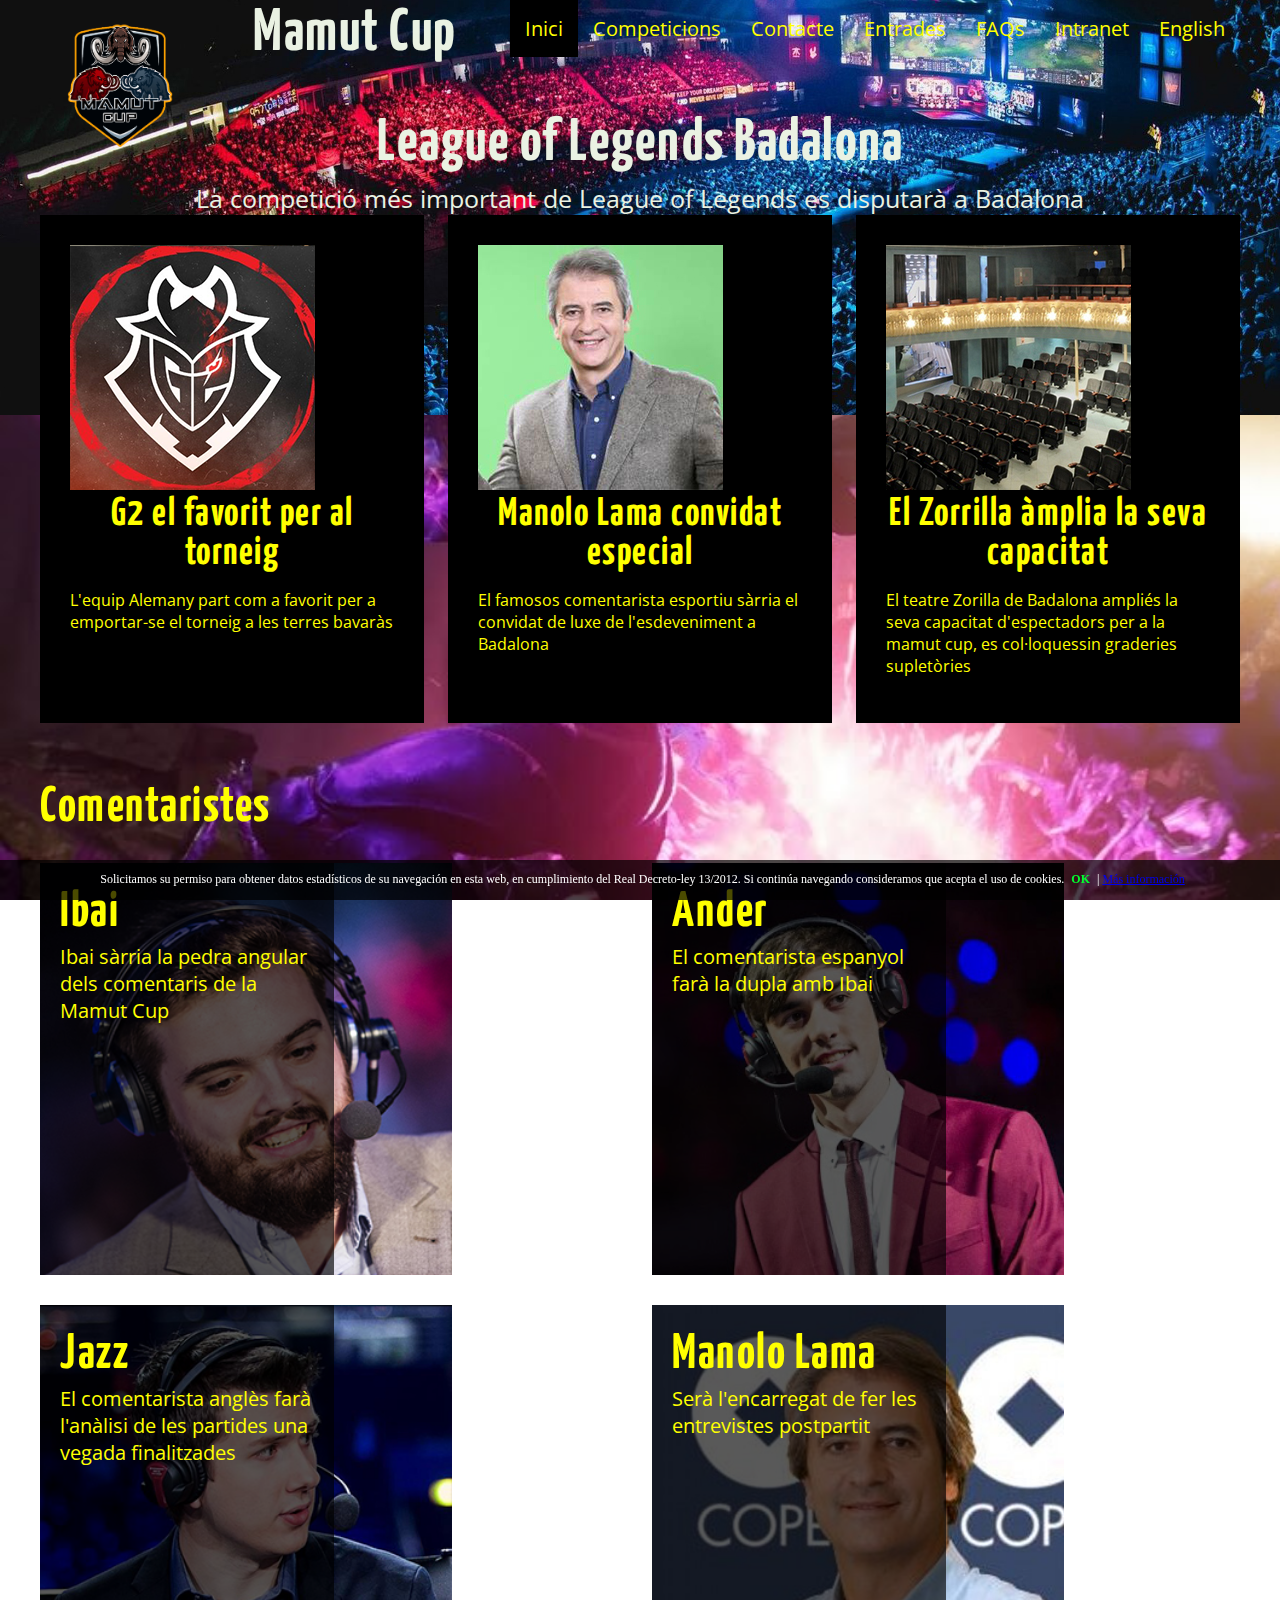
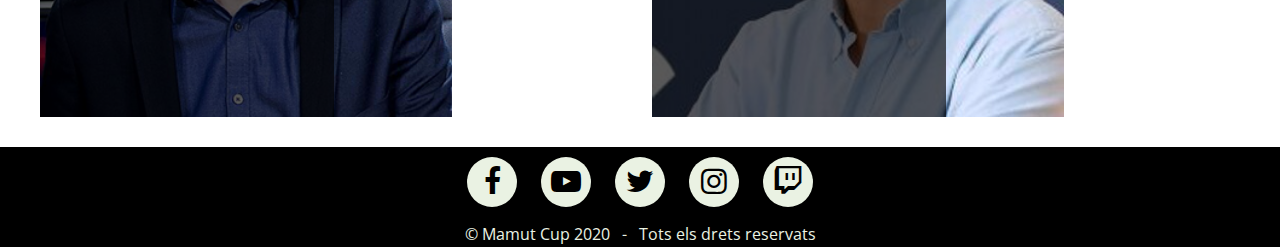
<file: index.html>
<!DOCTYPE html>
<html lang="es">
<head>
    <meta charset="UTF-8">
    <meta name="viewport" content="width=device-width, initial-scale=1.0">
    <title>Document</title>
    <link rel="stylesheet" href="css/style.css">
    <link rel="stylesheet" href="css/fontello.css">
    <link rel="stylesheet" href="css/cookies.css">
    <!-- Global site tag (gtag.js) - Google Analytics -->
<script async src="https://www.googletagmanager.com/gtag/js?id=UA-167184384-1"></script>
<script>
  window.dataLayer = window.dataLayer || [];
  function gtag(){dataLayer.push(arguments);}
  gtag('js', new Date());

  gtag('config', 'UA-167184384-1');
</script>

</head>
<body>
    <header class="header">
        <div class="contenedor">
            <img src="img/mamut sin fondo.png" class="img__logo" alt="">
            <h1 class="logo">Mamut Cup</h1>
            <span class="icon-menu-1" id="btn-menu"></span>
            <nav class="nav" id="nav">
                <ul class="menu">
                    <li class="menu__item"><a class="menu__link select" href="">Inici</a></li>
                    <li class="menu__item"><a class="menu__link" href="proces.html">Competicions</a></li>
                    <li class="menu__item"><a class="menu__link" href="contacto.html">Contacte</a></li>
                    <li class="menu__item"><a class="menu__link" href="entrades.html">Entrades</a></li>
                    <li class="menu__item"><a class="menu__link" href="faqs.html">FAQs</a></li>
                    <li class="menu__item"><a class="menu__link" href="intranet/login.html">Intranet</a></li>
                    <li class="menu__item"><a class="menu__link" href="zindex.html">English</a></li>
                </ul>
            </nav>
        </div>
    </header>
    <div class="sincla">
    <div class="banner">
        <img src="img/banner.jpg" alt="" class="banner__img">
        <div class="contenedor">
            <h2 class="banner__titulo">League of Legends Badalona</h2>
            <p class="banner__txt">La competició més important de League of Legends es disputarà a Badalona</p>
        </div>
    </div>
    <!--//BLOQUE COOKIES-->
<div id="barraaceptacion" style="display: block;">
  <div class="inner">
      Solicitamos su permiso para obtener datos estadísticos de su navegación en esta web, en cumplimiento del Real 
      Decreto-ley 13/2012. Si continúa navegando consideramos que acepta el uso de cookies.
      <a href="javascript:void(0);" class="ok" onclick="PonerCookie();"><b>OK</b></a> | 
      <a href="http://politicadecookies.com" target="_blank" class="infoppp">Más información</a>
  </div>
</div>

<script>
function getCookie(c_name){
  var c_value = document.cookie;
  var c_start = c_value.indexOf(" " + c_name + "=");
  if (c_start == -1){
      c_start = c_value.indexOf(c_name + "=");
  }
  if (c_start == -1){
      c_value = null;
  }else{
      c_start = c_value.indexOf("=", c_start) + 1;
      var c_end = c_value.indexOf(";", c_start);
      if (c_end == -1){
          c_end = c_value.length;
      }
      c_value = unescape(c_value.substring(c_start,c_end));
  }
  return c_value;
}

function setCookie(c_name,value,exdays){
  var exdate=new Date();
  exdate.setDate(exdate.getDate() + exdays);
  var c_value=escape(value) + ((exdays==null) ? "" : "; expires="+exdate.toUTCString());
  document.cookie=c_name + "=" + c_value;
}

if(getCookie('tiendaaviso')!="1"){
  document.getElementById("barraaceptacion").style.display="block";
}
function PonerCookie(){
  setCookie('tiendaaviso','1',365);
  document.getElementById("barraaceptacion").style.display="none";
}
</script>
<!--//FIN BLOQUE COOKIES-->
    <main class="main">
        <div class="contenedor">
          <section class="info">
              <article class="info__columna">
                  <img src="img/ff8080816939aac301694804bc7a0190-large.png" alt="" class="info__img">
                  <h2 class="info__titulo">G2 el favorit per al torneig</h2>
                  <p class="info__txt">L'equip Alemany part com a favorit per a emportar-se el torneig a les terres bavaràs</p>
              </article>
              <article class="info__columna">
                  <img src="img/manolo-lama.jpg" alt="" class="info__img">
                  <h2 class="info__titulo">Manolo Lama convidat especial</h2>
                  <p class="info__txt">El famosos comentarista esportiu sàrria el convidat de luxe de l'esdeveniment a Badalona</p>
              </article>
              <article class="info__columna">
                  <img src="img/unnamed (1).jpg" alt="" class="info__img">
                  <h2 class="info__titulo">El Zorrilla àmplia la seva capacitat</h2>
                  <p class="info__txt">El teatre Zorilla de Badalona ampliés la seva capacitat d'espectadors per a la mamut cup, es col·loquessin graderies supletòries</p>
              </article>
          </section> 
          <section class="cursos">
            <h2 class="section__titulo">Comentaristes</h2>
            <div class="cursos__columna">
              <img src="img/1366_2000.jpeg" alt="" class="cursos__img">
              <div class="cursos__descripcion">
                <h2 class="cursos__titulo">Ibai</h2>
                <div class="cursos__txt">Ibai sàrria la pedra angular dels comentaris de la Mamut Cup</div>
              </div>
            </div>
            <div class="cursos__columna">
              <img src="img/unnamed.jpg" alt="" class="cursos__img">
              <div class="cursos__descripcion">
                <h2 class="cursos__titulo">Ander</h2>
                <div class="cursos__txt">El comentarista espanyol farà la dupla amb Ibai</div>
              </div>
            </div>
            <div class="cursos__columna">
              <img src="img/J3KsF7gy.jpeg" alt="" class="cursos__img">
              <div class="cursos__descripcion">
                <h2 class="cursos__titulo">Jazz</h2>
                <div class="cursos__txt">El comentarista anglès farà l'anàlisi de les partides una vegada finalitzades</div>
              </div>
            </div>
            <div class="cursos__columna">
              <img src="img/manolito.jpeg" alt="" class="cursos__img">
              <div class="cursos__descripcion">
                <h2 class="cursos__titulo">Manolo Lama</h2>
                <div class="cursos__txt">Serà l'encarregat de fer les entrevistes postpartit</div>
              </div>
            </div>
          </section>
        </div>
    </main>
  </div>
    <footer class="footer">
        <div class="social">
            <a href="https://www.facebook.com/Mamut-Cup-104134884631719/" class="icon-facebook"></a>
            <a href="https://www.youtube.com/channel/UCfzBm3c1TfxPBZqpD-VCSyg/" class="icon-youtube-play"></a>
            <a href="https://twitter.com/mamutcup" class="icon-twitter"></a>
            <a href="https://www.instagram.com/mamutcup/" class="icon-instagram"></a>
            <a href="https://www.twitch.tv/mamutcup" class="icon-twitch"></a>
        </div>
        <p class="copy"><span class="sed">&copy; Mamut Cup 2020</span> &nbsp; - &nbsp; Tots els drets reservats</p>
    </footer>
    <script src="js/menu.js"></script>
</body>
</html>
</file>
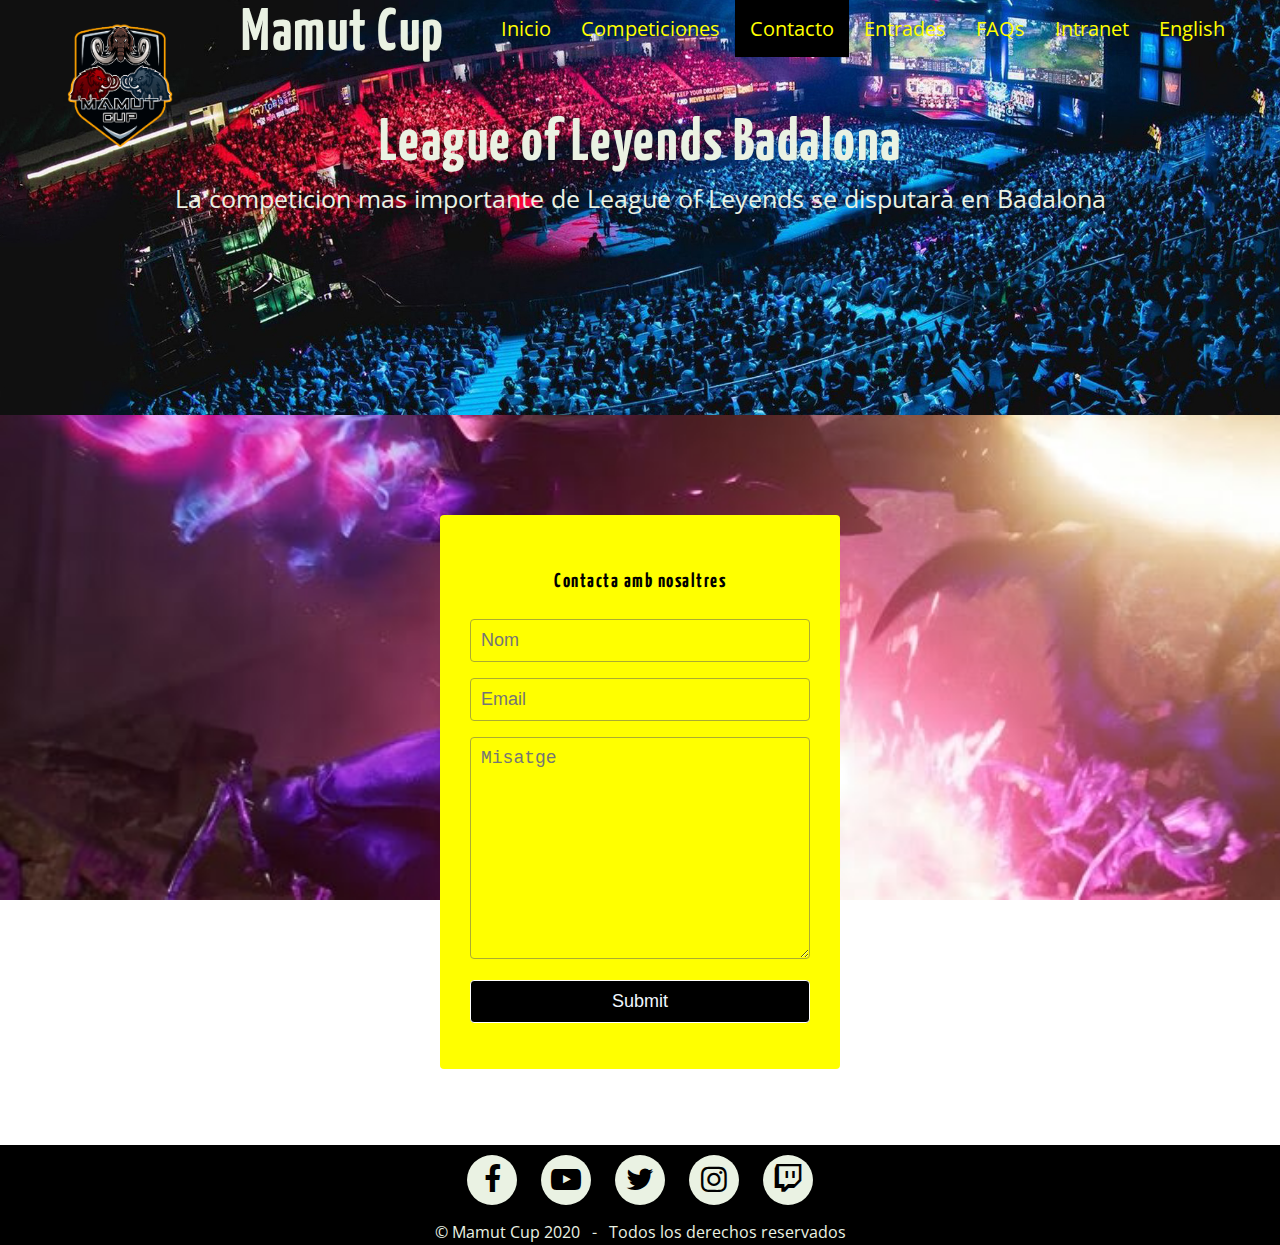
<file: contacto.html>
<!DOCTYPE html>
<html lang="es">
<head>
    <meta charset="UTF-8">
    <meta name="viewport" content="width=device-width, initial-scale=1.0">
    <title>Document</title>
    <link rel="stylesheet" href="css/style.css">
    <link rel="stylesheet" href="css/fontello.css">
    <link rel="stylesheet" href="css/cookies.css">
    <link rel="stylesheet" href="css/form.css">
</head>
<body>
    <header class="header">
        <div class="contenedor">
            <img src="img/mamut sin fondo.png" class="img__logo" alt="">
            <h1 class="logo">Mamut Cup</h1>
            <span class="icon-menu-1" id="btn-menu"></span>
            <nav class="nav" id="nav">
                <ul class="menu">
                    <li class="menu__item"><a class="menu__link" href="">Inicio</a></li>
                    <li class="menu__item"><a class="menu__link" href="proces.html">Competiciones</a></li>
                    <li class="menu__item"><a class="menu__link select" href="contacto.html">Contacto</a></li>
                    <li class="menu__item"><a class="menu__link " href="entrades.html">Entrades</a></li>
                    <li class="menu__item"><a class="menu__link" href="faqs.html">FAQs</a></li>
                    <li class="menu__item"><a class="menu__link" href="intranet/login.html">Intranet</a></li>
                    <li class="menu__item"><a class="menu__link" href="zindex.html">English</a></li>
                </ul>
            </nav>
        </div>
    </header>
    <div class="banner">
        <img src="img/banner.jpg" alt="" class="banner__img">
        <div class="contenedor">
            <h2 class="banner__titulo">League of Leyends Badalona</h2>
            <p class="banner__txt">La competicion mas importante de League of Leyends se disputarà en Badalona</p>
        </div>
    </div>
    <div class="formc">
        <form action="gmail.php" method="post" class="formmmm">
            <h4 class="oko">Contacta amb nosaltres</h4>
            <input type="text" class="control" name="nom" placeholder="Nom">
            <input type="mail" class="control" name="mail" placeholder="Email">
            <textarea name="" id="" cols="30" name="msg" rows="10" class="control" placeholder="Misatge"></textarea>
            <input type="submit" class="controls">
        </form>
        
    </div>
    <footer class="footer">
        <div class="social">
            <a href="https://www.facebook.com/Mamut-Cup-104134884631719/" class="icon-facebook"></a>
            <a href="https://www.youtube.com/channel/UCfzBm3c1TfxPBZqpD-VCSyg/" class="icon-youtube-play"></a>
            <a href="https://twitter.com/mamutcup" class="icon-twitter"></a>
            <a href="https://www.instagram.com/mamutcup/" class="icon-instagram"></a>
            <a href="https://www.twitch.tv/mamutcup" class="icon-twitch"></a>
        </div>
        <p class="copy"><span class="sed">&copy; Mamut Cup 2020</span> &nbsp; - &nbsp; Todos los derechos reservados</p>
    </footer>
    <script src="js/menu.js"></script>
</body>
</html>
</file>
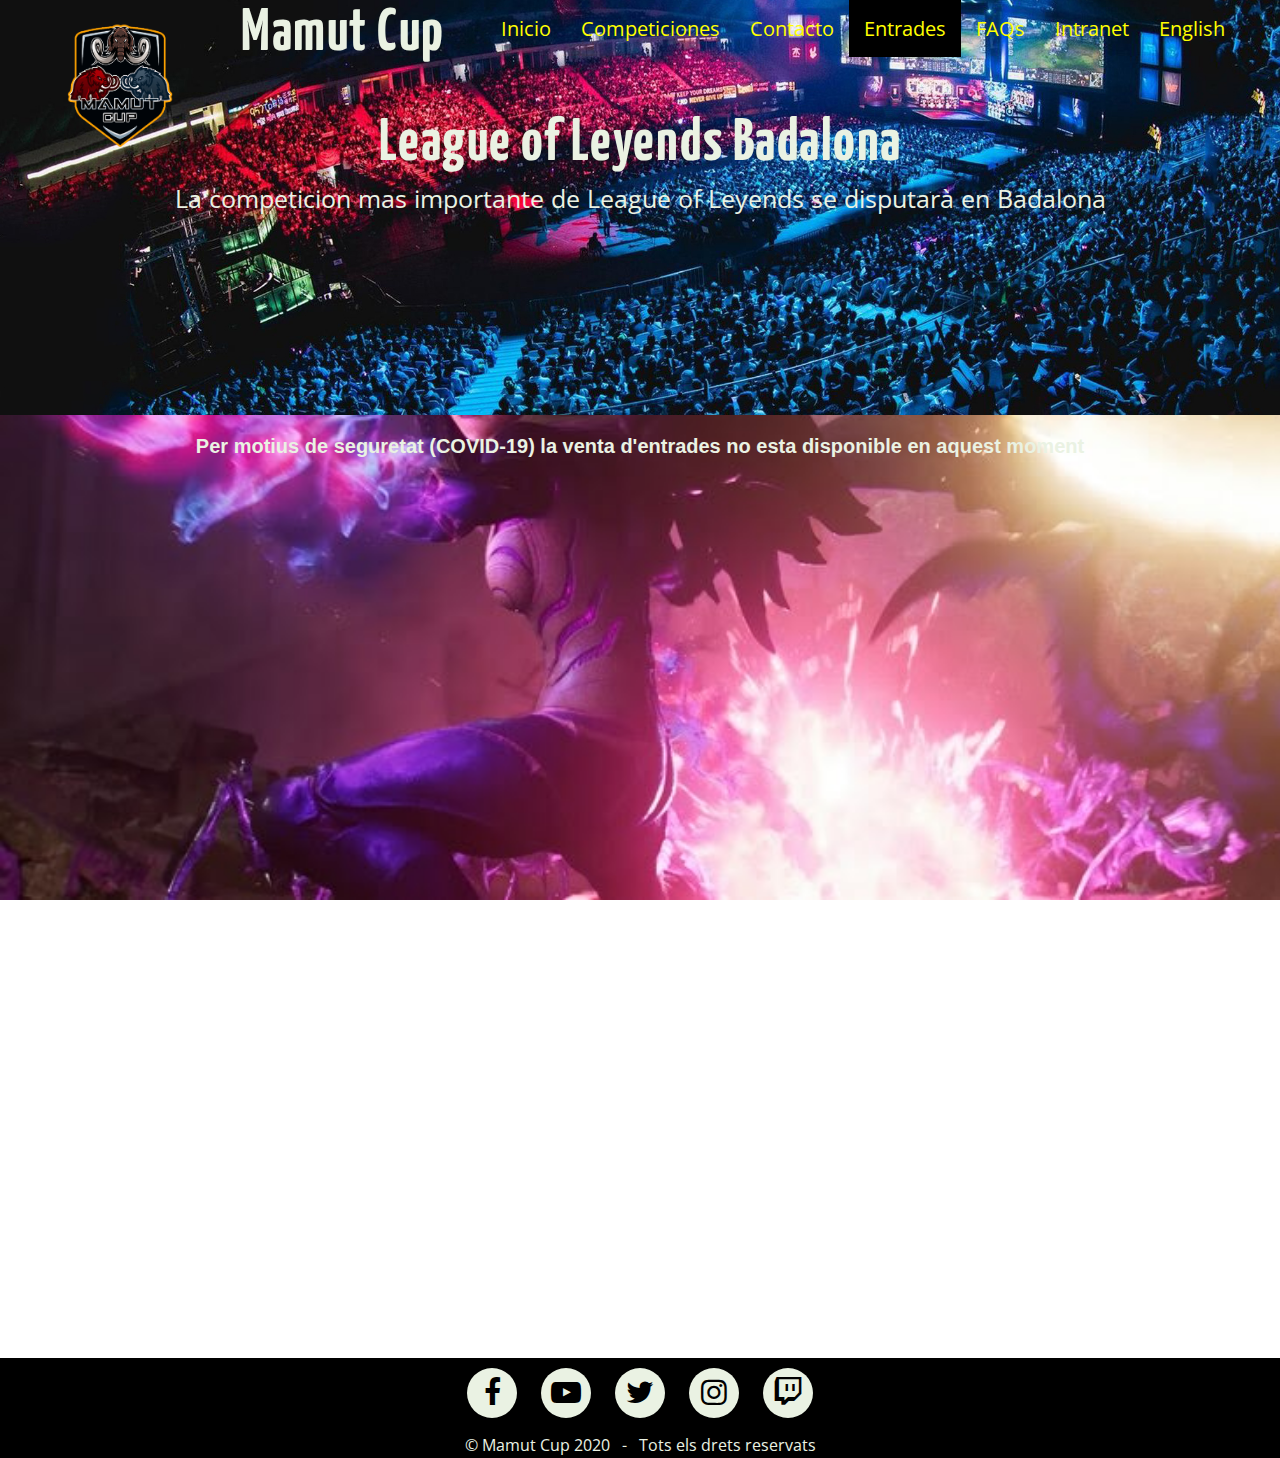
<file: entrades.html>
<!DOCTYPE html>
<html lang="es">
<head>
    <meta charset="UTF-8">
    <meta name="viewport" content="width=device-width, initial-scale=1.0">
    <title>Document</title>
</head>
<body>
    <!DOCTYPE html>
<html lang="es">
<head>
    <meta charset="UTF-8">
    <meta name="viewport" content="width=device-width, initial-scale=1.0">
    <title>Document</title>
    <link rel="stylesheet" href="css/style.css">
    <link rel="stylesheet" href="css/fontello.css">
    <link rel="stylesheet" href="css/cookies.css">
</head>
<body>
    <header class="header">
        <div class="contenedor">
            <img src="img/mamut sin fondo.png" class="img__logo" alt="">
            <h1 class="logo">Mamut Cup</h1>
            <span class="icon-menu-1" id="btn-menu"></span>
            <nav class="nav" id="nav">
                <ul class="menu">
                    <li class="menu__item"><a class="menu__link" href="">Inicio</a></li>
                    <li class="menu__item"><a class="menu__link" href="proces.html">Competiciones</a></li>
                    <li class="menu__item"><a class="menu__link" href="contacto.html">Contacto</a></li>
                    <li class="menu__item"><a class="menu__link select" href="entrades.html">Entrades</a></li>
                    <li class="menu__item"><a class="menu__link" href="faqs.html">FAQs</a></li>
                    <li class="menu__item"><a class="menu__link" href="intranet/login.html">Intranet</a></li>
                    <li class="menu__item"><a class="menu__link" href="zindex.html">English</a></li>
                </ul>
            </nav>
        </div>
    </header>
    <div class="banner">
        <img src="img/banner.jpg" alt="" class="banner__img">
        <div class="contenedor">
            <h2 class="banner__titulo">League of Leyends Badalona</h2>
            <p class="banner__txt">La competicion mas importante de League of Leyends se disputarà en Badalona</p>
        </div>
    </div>
    <div class="contenttt">
        <h6>Per motius de seguretat (COVID-19) la venta d'entrades no esta disponible en aquest moment</h6>
    </div>
    <footer class="footer">
        <div class="social">
            <a href="https://www.facebook.com/Mamut-Cup-104134884631719/" class="icon-facebook"></a>
            <a href="https://www.youtube.com/channel/UCfzBm3c1TfxPBZqpD-VCSyg/" class="icon-youtube-play"></a>
            <a href="https://twitter.com/mamutcup" class="icon-twitter"></a>
            <a href="https://www.instagram.com/mamutcup/" class="icon-instagram"></a>
            <a href="https://www.twitch.tv/mamutcup" class="icon-twitch"></a>
        </div>
        <p class="copy"><span class="sed">&copy; Mamut Cup 2020</span> &nbsp; - &nbsp; Tots els drets reservats</p>
    </footer>
    <script src="js/menu.js"></script>
</body>
</html>
</file>
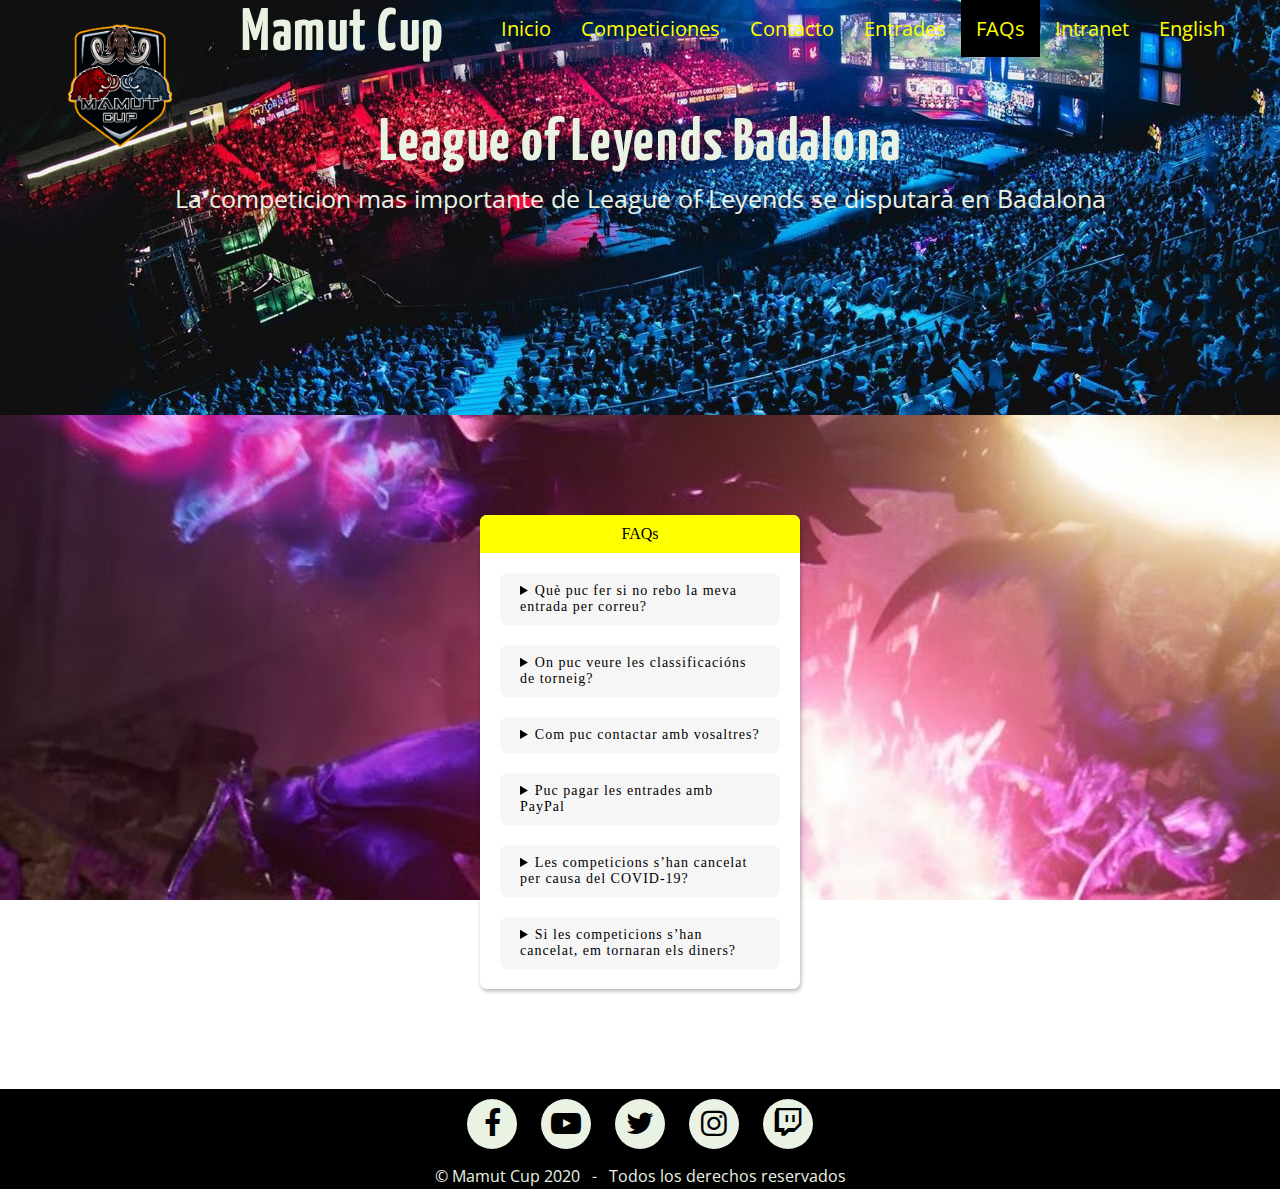
<file: faqs.html>
<!DOCTYPE html>
<html lang="es">
<head>
    <meta charset="UTF-8">
    <meta name="viewport" content="width=device-width, initial-scale=1.0">
    <title>Document</title>
    <link rel="stylesheet" href="css/style.css">
    <link rel="stylesheet" href="css/fontello.css">
    <link rel="stylesheet" href="css/cookies.css">
</head>
<body>
    <header class="header">
        <div class="contenedor">
            <img src="img/mamut sin fondo.png" class="img__logo" alt="">
            <h1 class="logo">Mamut Cup</h1>
            <span class="icon-menu-1" id="btn-menu"></span>
            <nav class="nav" id="nav">
                <ul class="menu">
                    <li class="menu__item"><a class="menu__link " href="">Inicio</a></li>
                    <li class="menu__item"><a class="menu__link" href="proces.html">Competiciones</a></li>
                    <li class="menu__item"><a class="menu__link" href="contacto.html">Contacto</a></li>
                    <li class="menu__item"><a class="menu__link" href=".html">Entrades</a></li>
                    <li class="menu__item"><a class="menu__link select" href="faqs.html">FAQs</a></li>
                    <li class="menu__item"><a class="menu__link" href="intranet/login.html">Intranet</a></li>
                    <li class="menu__item"><a class="menu__link" href="zindex.html">English</a></li>
                </ul>
            </nav>
        </div>
    </header>
    <div class="banner">
        <img src="img/banner.jpg" alt="" class="banner__img">
        <div class="contenedor">
            <h2 class="banner__titulo">League of Leyends Badalona</h2>
            <p class="banner__txt">La competicion mas importante de League of Leyends se disputarà en Badalona</p>
        </div>
    </div>
    <div class="contentttt">
        <div class="box">
            <p class="heading">FAQs</p>
            <div class="faqs">
               <details>
                  <summary>Què puc fer si no rebo la meva entrada per correu?</summary>
                  <p class="text">Pots escriure a mamutcup@gmail.com i et respondrem en menys que 24 hores</p>
               </details>
               <details>
                  <summary>On puc veure les classificacións de torneig?</summary>
                  <p class="text">A la pestanya de “Competició” pots veure les classificacións del torneig</p>
               </details>
               <details>
                  <summary>Com puc contactar amb vosaltres?</summary>
                  <p class="text">A la pestanya de “Contacte” pots veure el nostre correu electrónic i el número de teléfon, no dubtis en trucar-nos</p>
               </details>
               <details>
                <summary>Puc pagar les entrades amb PayPal</summary>
                <p class="text">Si, les pots pagar amb qualsevol métode</p>
             </details>
             <details>
                <summary>Les competicions s’han cancelat per causa del COVID-19?</summary>
                <p class="text">Si, degut al COVID-19 totes les competicions s’han cancelat fins nou avís</p>
             </details>
             <details>
                <summary>Si les competicions s’han cancelat, em tornaran els diners?</summary>
                <p class="text">Si, quan es cancela una competició, els teus diners tornaràn al teu compte en les següents dues setmanes</p>
             </details>
            </div>
         </div>
    </div>
    <footer class="footer">
        <div class="social">
            <a href="https://www.facebook.com/Mamut-Cup-104134884631719/" class="icon-facebook"></a>
            <a href="https://www.youtube.com/channel/UCfzBm3c1TfxPBZqpD-VCSyg/" class="icon-youtube-play"></a>
            <a href="https://twitter.com/mamutcup" class="icon-twitter"></a>
            <a href="https://www.instagram.com/mamutcup/" class="icon-instagram"></a>
            <a href="https://www.twitch.tv/mamutcup" class="icon-twitch"></a>
        </div>
        <p class="copy"><span class="sed">&copy; Mamut Cup 2020</span> &nbsp; - &nbsp; Todos los derechos reservados</p>
    </footer>
    <script src="js/menu.js"></script>
</body>
</html>
</file>
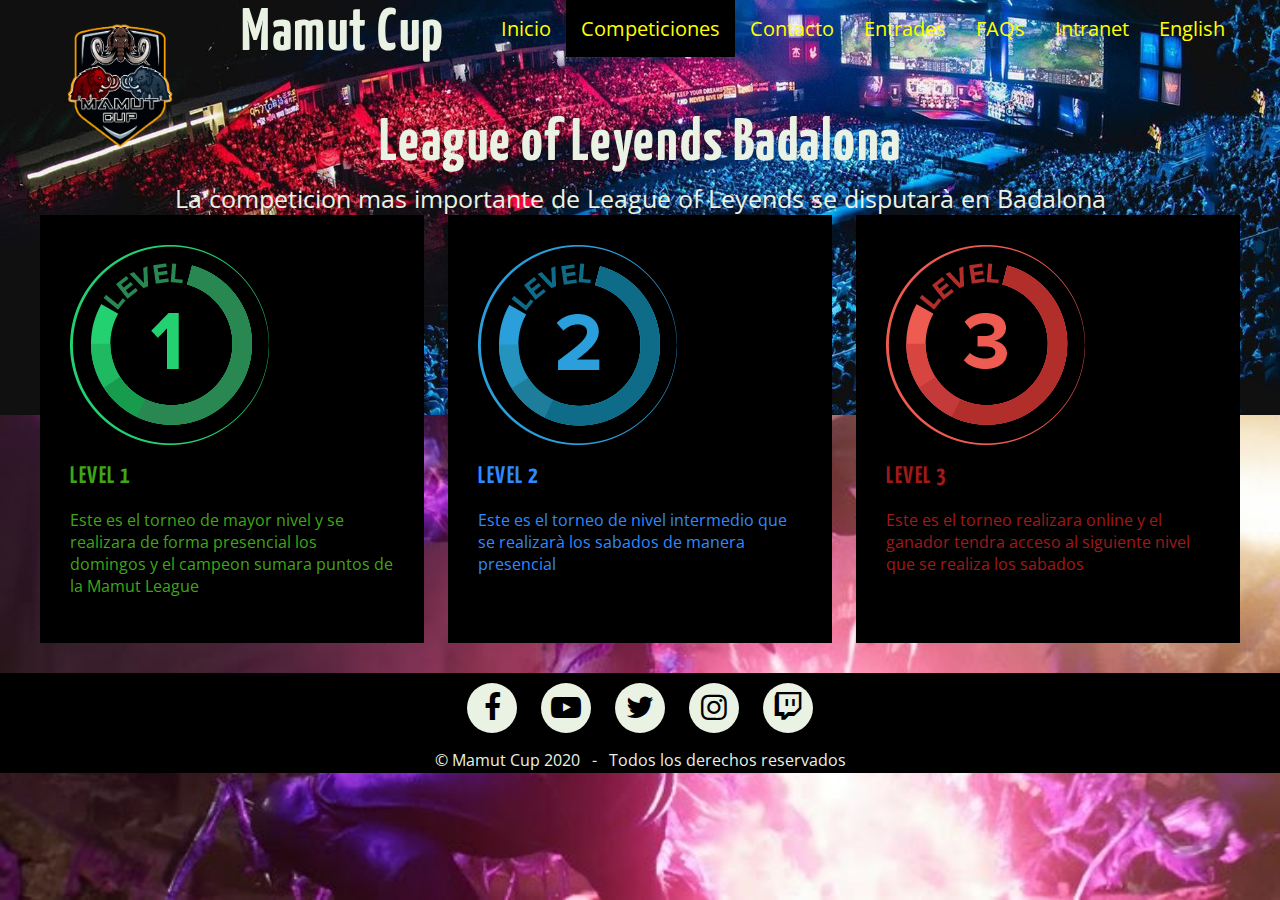
<file: proces.html>
<!DOCTYPE html>
<html lang="es">
<head>
    <meta charset="UTF-8">
    <meta name="viewport" content="width=device-width, initial-scale=1.0">
    <title>Document</title>
    <link rel="stylesheet" href="css/style.css">
    <link rel="stylesheet" href="css/fontello.css">
    <link rel="stylesheet" href="css/cookies.css">
</head>
<body>
    <header class="header">
        <div class="contenedor">
            <img src="img/mamut sin fondo.png" class="img__logo" alt="">
            <h1 class="logo">Mamut Cup</h1>
            <span class="icon-menu-1" id="btn-menu"></span>
            <nav class="nav" id="nav">
                <ul class="menu">
                    <li class="menu__item"><a class="menu__link " href="index.html">Inicio</a></li>
                    <li class="menu__item"><a class="menu__link select" href="proces.html">Competiciones</a></li>
                    <li class="menu__item"><a class="menu__link" href="contacto.html">Contacto</a></li>
                    <li class="menu__item"><a class="menu__link" href="entrades.html">Entrades</a></li>
                    <li class="menu__item"><a class="menu__link" href="faqs.html">FAQs</a></li>
                    <li class="menu__item"><a class="menu__link" href="intranet/login.html">Intranet</a></li>
                    <li class="menu__item"><a class="menu__link" href="zindex.html">English</a></li>
                </ul>
            </nav>
        </div>
    </header>
    <div class="banner">
        <img src="img/banner.jpg" alt="" class="banner__img">
        <div class="contenedor">
            <h2 class="banner__titulo">League of Leyends Badalona</h2>
            <p class="banner__txt">La competicion mas importante de League of Leyends se disputarà en Badalona</p>
        </div>
    </div>
    <div class="contenedor">
        <section class="info">
            <article class="info__columna">
                <a href="index.html"><img src="img/level1.png" alt="" class="info__img"></a>
                <h2 class="info__titulo1"><a href="">LEVEL 1</a></h2>
                <p class="info__txt1">Este es el torneo de mayor nivel y se realizara de forma presencial los domingos y el campeon sumara puntos de la Mamut League</p>
            </article>
            <article class="info__columna">
                <img src="img/level2.png" alt="" class="info__img">
                <h2 class="info__titulo2"><a href=""> LEVEL 2</a></h2>
                <p class="info__txt2">Este es el torneo de nivel intermedio que se realizarà los sabados de manera presencial</p>
            </article>
            <article class="info__columna">
                <a href="intranet/torneo.html"><img src="img/level-3-icon.png" alt="" class="info__img"></a>
                <h2 class="info__titulo3"><a href="intranet/torneo.html">LEVEL 3</a></h2>
                <p class="info__txt3">Este es el torneo realizara online y el ganador tendra acceso al siguiente nivel que se realiza los sabados</p>
            </article>
        </section> 
    </div>
    <footer class="footer">
        <div class="social">
            <a href="https://www.facebook.com/Mamut-Cup-104134884631719/" class="icon-facebook"></a>
            <a href="https://www.youtube.com/channel/UCfzBm3c1TfxPBZqpD-VCSyg/" class="icon-youtube-play"></a>
            <a href="https://twitter.com/mamutcup" class="icon-twitter"></a>
            <a href="https://www.instagram.com/mamutcup/" class="icon-instagram"></a>
            <a href="https://www.twitch.tv/mamutcup" class="icon-twitch"></a>
        </div>
        <p class="copy"><span class="sed">&copy; Mamut Cup 2020</span> &nbsp; - &nbsp; Todos los derechos reservados</p>
    </footer>
    <script src="js/menu.js"></script>
</body>
</html>
</file>
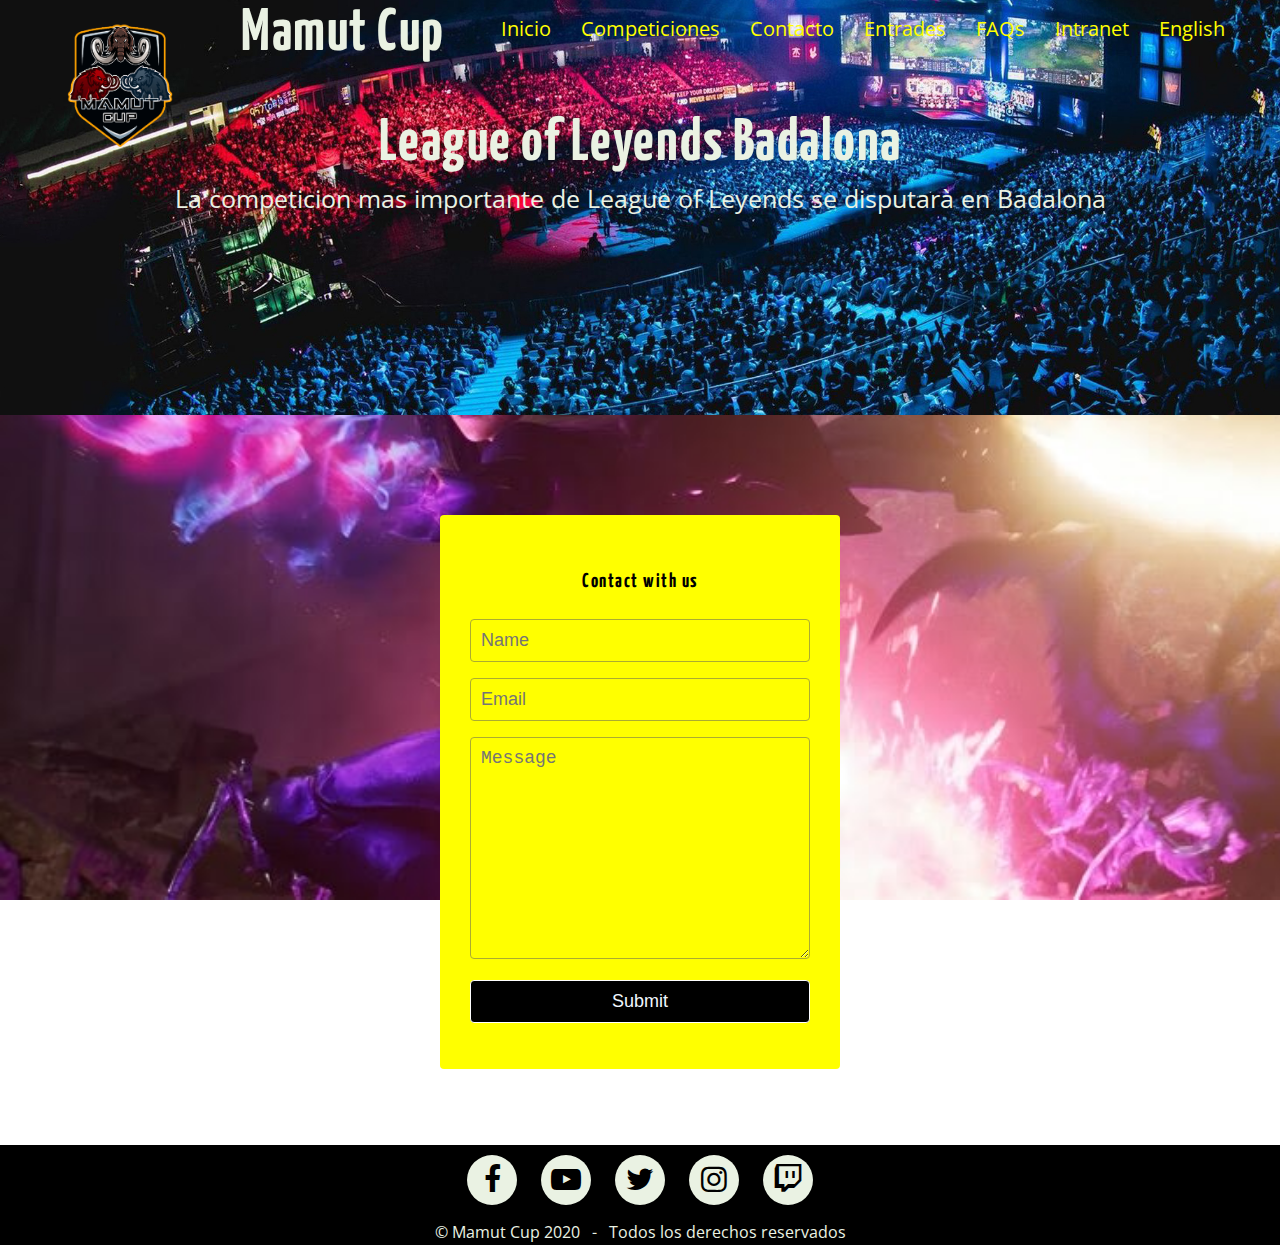
<file: zcontacto.html>
<!DOCTYPE html>
<html lang="es">
<head>
    <meta charset="UTF-8">
    <meta name="viewport" content="width=device-width, initial-scale=1.0">
    <title>Document</title>
    <link rel="stylesheet" href="css/style.css">
    <link rel="stylesheet" href="css/fontello.css">
    <link rel="stylesheet" href="css/cookies.css">
    <link rel="stylesheet" href="css/form.css">
</head>
<body>
    <header class="header">
        <div class="contenedor">
            <img src="img/mamut sin fondo.png" class="img__logo" alt="">
            <h1 class="logo">Mamut Cup</h1>
            <span class="icon-menu-1" id="btn-menu"></span>
            <nav class="nav" id="nav">
                <ul class="menu">
                    <li class="menu__item"><a class="menu__link" href="">Inicio</a></li>
                    <li class="menu__item"><a class="menu__link" href="proces.html">Competiciones</a></li>
                    <li class="menu__item"><a class="menu__link" select href="zcontacto.html">Contacto</a></li>
                    <li class="menu__item"><a class="menu__link " href="entrades.html">Entrades</a></li>
                    <li class="menu__item"><a class="menu__link" href="faqs.html">FAQs</a></li>
                    <li class="menu__item"><a class="menu__link" href="intranet/login.html">Intranet</a></li>
                    <li class="menu__item"><a class="menu__link" href="zindex.html">English</a></li>
                </ul>
            </nav>
        </div>
    </header>
    <div class="banner">
        <img src="img/banner.jpg" alt="" class="banner__img">
        <div class="contenedor">
            <h2 class="banner__titulo">League of Leyends Badalona</h2>
            <p class="banner__txt">La competicion mas importante de League of Leyends se disputarà en Badalona</p>
        </div>
    </div>
    <div class="formc">
        <form action="gmail.php" method="post" class="formmmm">
            <h4 class="oko">Contact with us</h4>
            <input type="text" class="control" name="nom" placeholder="Name">
            <input type="mail" class="control" name="mail" placeholder="Email">
            <textarea name="" id="" cols="30" name="msg" rows="10" class="control" placeholder="Message"></textarea>
            <input type="submit" class="controls">
        </form>
        
    </div>
    <footer class="footer">
        <div class="social">
            <a href="https://www.facebook.com/Mamut-Cup-104134884631719/" class="icon-facebook"></a>
            <a href="https://www.youtube.com/channel/UCfzBm3c1TfxPBZqpD-VCSyg/" class="icon-youtube-play"></a>
            <a href="https://twitter.com/mamutcup" class="icon-twitter"></a>
            <a href="https://www.instagram.com/mamutcup/" class="icon-instagram"></a>
            <a href="https://www.twitch.tv/mamutcup" class="icon-twitch"></a>
        </div>
        <p class="copy"><span class="sed">&copy; Mamut Cup 2020</span> &nbsp; - &nbsp; Todos los derechos reservados</p>
    </footer>
    <script src="js/menu.js"></script>
</file>
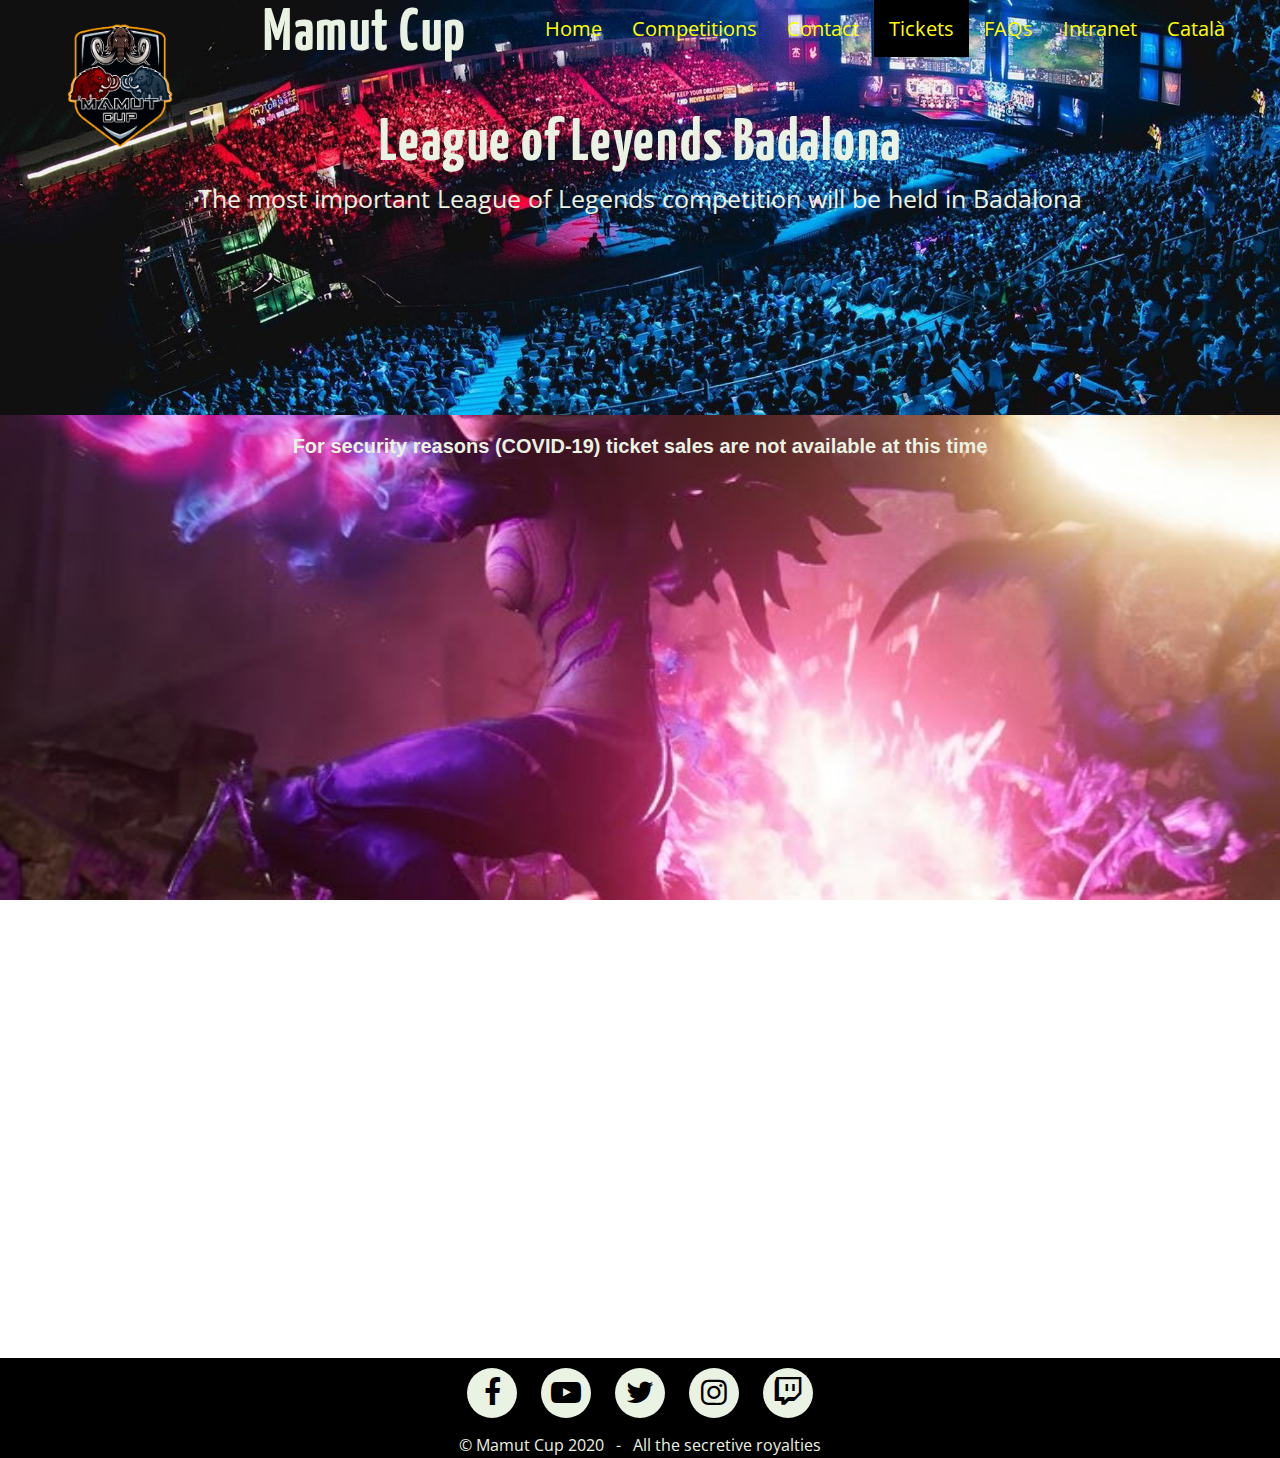
<file: zentrades.html>
<!DOCTYPE html>
<html lang="es">
<head>
    <meta charset="UTF-8">
    <meta name="viewport" content="width=device-width, initial-scale=1.0">
    <title>Document</title>
</head>
<body>
    <!DOCTYPE html>
<html lang="es">
<head>
    <meta charset="UTF-8">
    <meta name="viewport" content="width=device-width, initial-scale=1.0">
    <title>Document</title>
    <link rel="stylesheet" href="css/style.css">
    <link rel="stylesheet" href="css/fontello.css">
    <link rel="stylesheet" href="css/cookies.css">
</head>
<body>
    <header class="header">
        <div class="contenedor">
            <img src="img/mamut sin fondo.png" class="img__logo" alt="">
            <h1 class="logo">Mamut Cup</h1>
            <span class="icon-menu-1" id="btn-menu"></span>
            <nav class="nav" id="nav">
                <ul class="menu">
                    <li class="menu__item"><a class="menu__link " href="zindex.html">Home</a></li>
                    <li class="menu__item"><a class="menu__link " href="zproces.html">Competitions</a></li>
                    <li class="menu__item"><a class="menu__link" href="zcontacto.html">Contact</a></li>
                    <li class="menu__item"><a class="menu__link select" href="zentrades.html">Tickets</a></li>
                    <li class="menu__item"><a class="menu__link" href="zfaqs.html">FAQs</a></li>
                    <li class="menu__item"><a class="menu__link" href="intranet/login.html">Intranet</a></li>
                    <li class="menu__item"><a class="menu__link" href="index.html">Català</a></li>
                </ul>
            </nav>
        </div>
    </header>
    <div class="banner">
        <img src="img/banner.jpg" alt="" class="banner__img">
        <div class="contenedor">
            <h2 class="banner__titulo">League of Leyends Badalona</h2>
            <p class="banner__txt">The most important League of Legends competition will be held in Badalona</p>
        </div>
    </div>
    <div class="contenttt">
        <h6>For security reasons (COVID-19) ticket sales are not available at this time</h6>
    </div>
    <footer class="footer">
        <div class="social">
            <a href="https://www.facebook.com/Mamut-Cup-104134884631719/" class="icon-facebook"></a>
            <a href="https://www.youtube.com/channel/UCfzBm3c1TfxPBZqpD-VCSyg/" class="icon-youtube-play"></a>
            <a href="https://twitter.com/mamutcup" class="icon-twitter"></a>
            <a href="https://www.instagram.com/mamutcup/" class="icon-instagram"></a>
            <a href="https://www.twitch.tv/mamutcup" class="icon-twitch"></a>
        </div>
        <p class="copy"><span class="sed">&copy; Mamut Cup 2020</span> &nbsp; - &nbsp; All the secretive royalties</p>
    </footer>
    <script src="js/menu.js"></script>
</body>
</html>
</file>
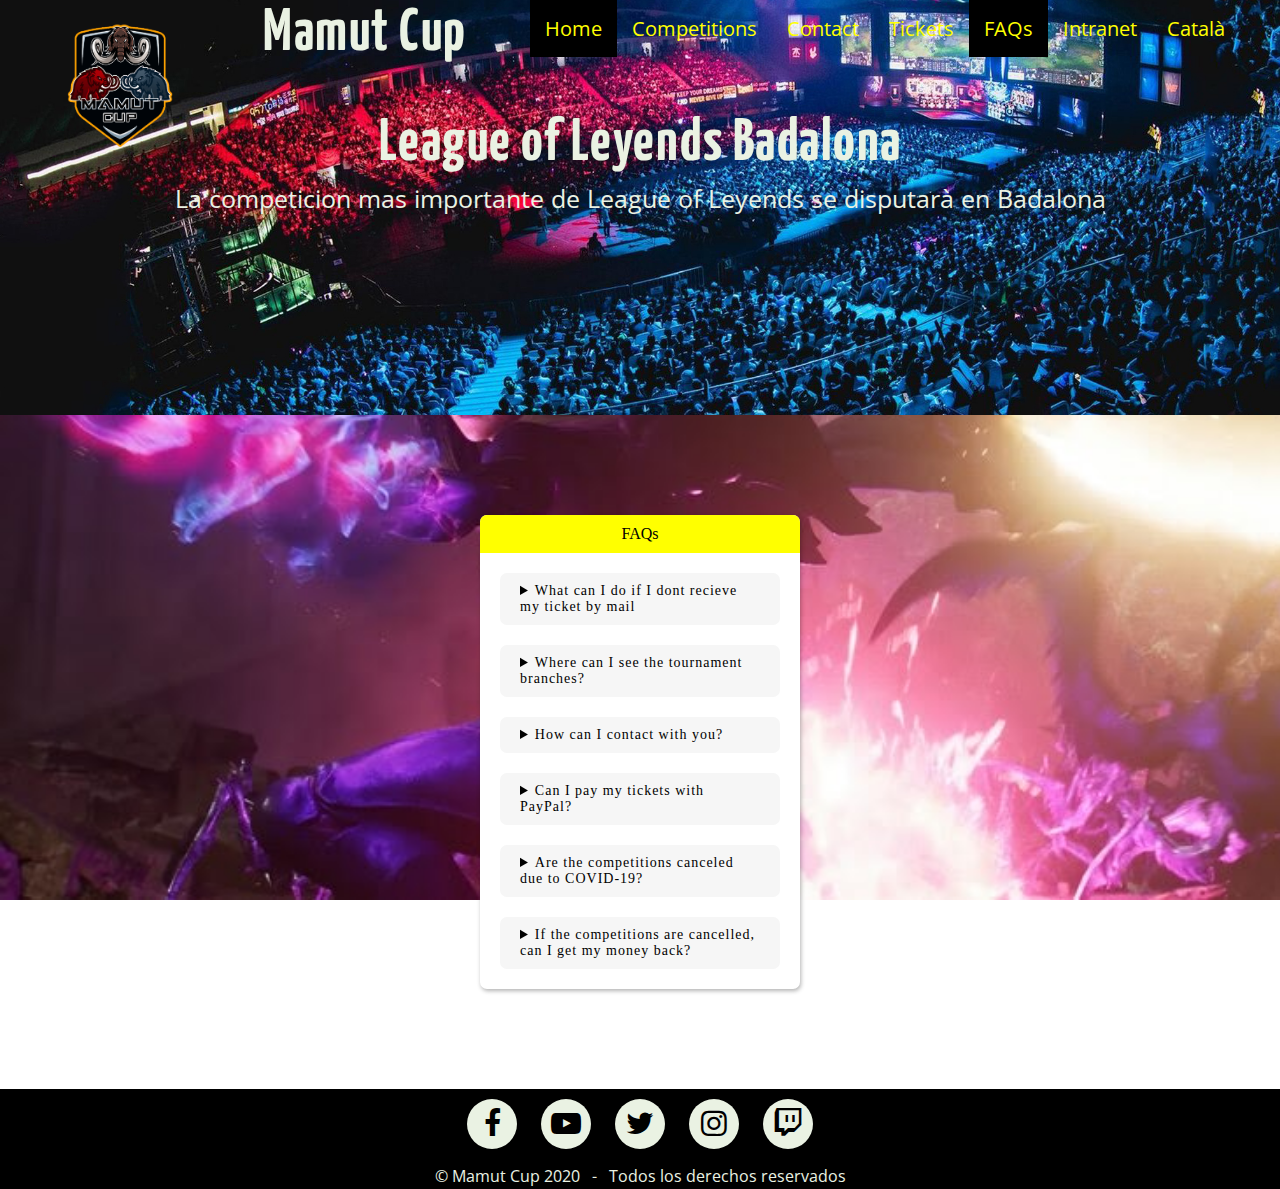
<file: zfaqs.html>
<!DOCTYPE html>
<html lang="es">
<head>
    <meta charset="UTF-8">
    <meta name="viewport" content="width=device-width, initial-scale=1.0">
    <title>Document</title>
    <link rel="stylesheet" href="css/style.css">
    <link rel="stylesheet" href="css/fontello.css">
    <link rel="stylesheet" href="css/cookies.css">
</head>
<body>
    <header class="header">
        <div class="contenedor">
            <img src="img/mamut sin fondo.png" class="img__logo" alt="">
            <h1 class="logo">Mamut Cup</h1>
            <span class="icon-menu-1" id="btn-menu"></span>
            <nav class="nav" id="nav">
                <ul class="menu">
                    <li class="menu__item"><a class="menu__link select" href="zindex.html">Home</a></li>
                    <li class="menu__item"><a class="menu__link" href="zproces.html">Competitions</a></li>
                    <li class="menu__item"><a class="menu__link" href="zcontacto.html">Contact</a></li>
                    <li class="menu__item"><a class="menu__link" href="entrades.html">Tickets</a></li>
                    <li class="menu__item"><a class="menu__link select" href="zfaqs.html">FAQs</a></li>
                    <li class="menu__item"><a class="menu__link" href="intranet/login.html">Intranet</a></li>
                    <li class="menu__item"><a class="menu__link" href="index.html">Català</a></li>
                </ul>
            </nav>
        </div>
    </header>
    <div class="banner">
        <img src="img/banner.jpg" alt="" class="banner__img">
        <div class="contenedor">
            <h2 class="banner__titulo">League of Leyends Badalona</h2>
            <p class="banner__txt">La competicion mas importante de League of Leyends se disputarà en Badalona</p>
        </div>
    </div>
    <div class="contentttt">
        <div class="box">
            <p class="heading">FAQs</p>
            <div class="faqs">
               <details>
                  <summary>What can I do if I dont recieve my ticket by mail</summary>
                  <p class="text">You can write to mamutcup@gmail.com and we’ll answer you in less than twenty-four hours and if you want, you can call us to ur number phone and we will also answer you instantly.</p>
               </details>
               <details>
                  <summary>Where can I see the tournament branches?</summary>
                  <p class="text">In the “Competition” tab u can see the tournament branches and follow every match of the tournament and you can see which team is in first place of the tounament.</p>
               </details>
               <details>
                  <summary>How can I contact with you?</summary>
                  <p class="text">In the “Contact” tab u can see our mail, if you write us by mail, we will answer you in less than twenty-four hours, in that tab, you can also see our phone number, if you call us we will answer you inmediatly.</p>
               </details>
               <details>
                <summary>Can I pay my tickets with PayPal?</summary>
                <p class="text">Yes, you can pay with any method, you can pay with PayPal, you can pay with VISA, you can pay with Master card, you can pay with bitcoin and every other method.</p>
             </details>
             <details>
                <summary>Are the competitions canceled due to COVID-19?</summary>
                <p class="text">Yes, due to COVID-19, all the competitions are canceled until further notice, when we get to phase one of confinement we will begin to disinfect the theater, but it will not be possible to go back to phase four.</p>
             </details>
             <details>
                <summary>If the competitions are cancelled, can I get my money back?</summary>
                <p class="text">Of course, if any competition is canceled your money will be returned to your bank account or your PayPal account in the next two weeks, and if it’s not returned, you can write to us and we will refund you immediately.</p>
             </details>
            </div>
         </div>
    </div>
    <footer class="footer">
        <div class="social">
            <a href="https://www.facebook.com/Mamut-Cup-104134884631719/" class="icon-facebook"></a>
            <a href="https://www.youtube.com/channel/UCfzBm3c1TfxPBZqpD-VCSyg/" class="icon-youtube-play"></a>
            <a href="https://twitter.com/mamutcup" class="icon-twitter"></a>
            <a href="https://www.instagram.com/mamutcup/" class="icon-instagram"></a>
            <a href="https://www.twitch.tv/mamutcup" class="icon-twitch"></a>
        </div>
        <p class="copy"><span class="sed">&copy; Mamut Cup 2020</span> &nbsp; - &nbsp; Todos los derechos reservados</p>
    </footer>
    <script src="js/menu.js"></script>
</body>
</html>
</file>
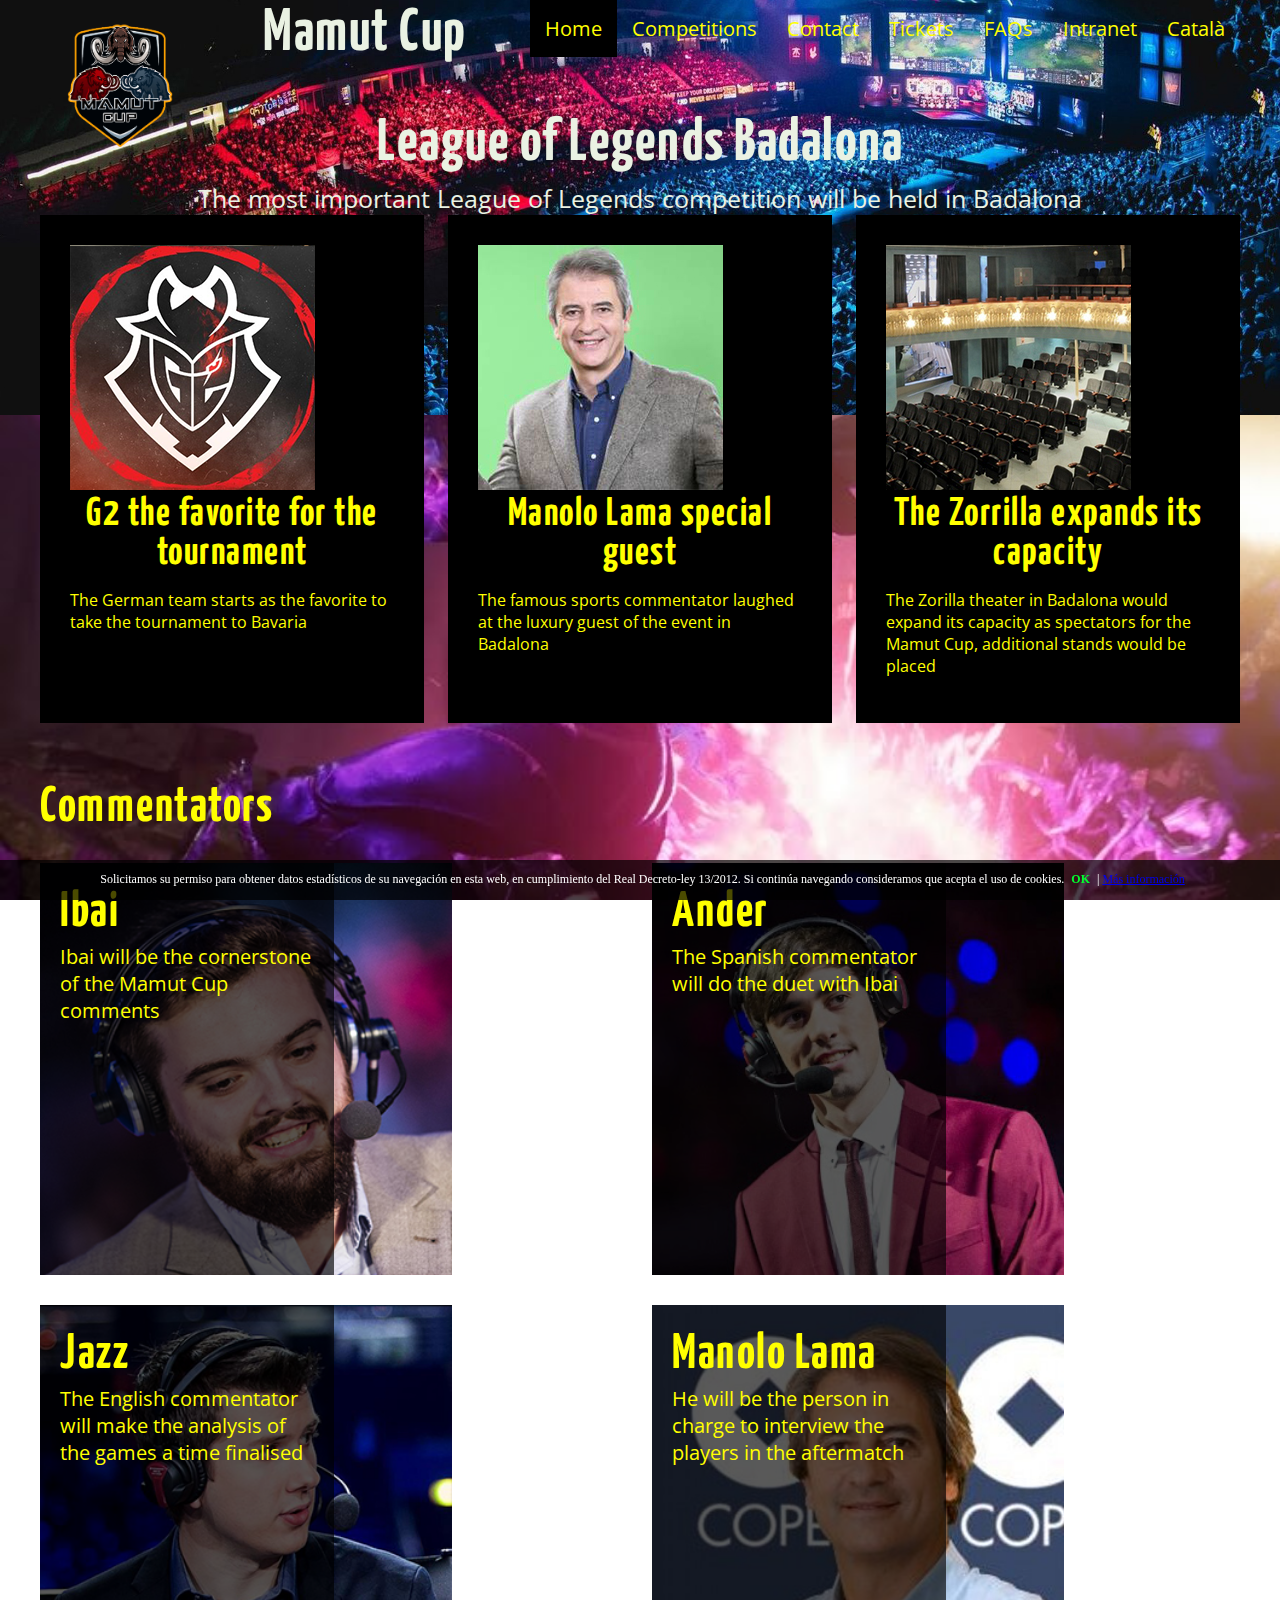
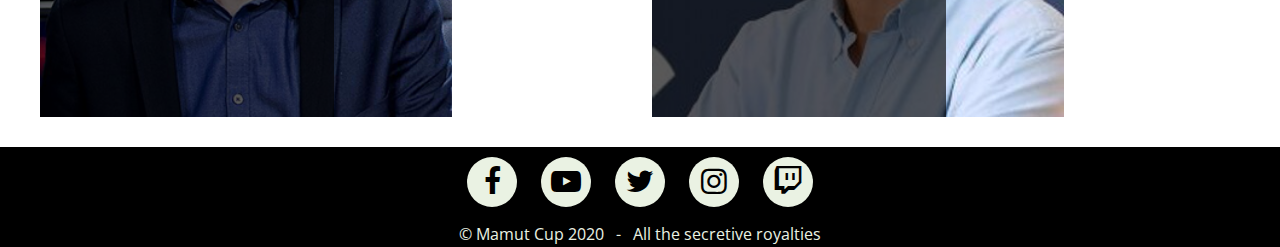
<file: zindex.html>
<!DOCTYPE html>
<html lang="es">
<head>
    <meta charset="UTF-8">
    <meta name="viewport" content="width=device-width, initial-scale=1.0">
    <title>Document</title>
    <link rel="stylesheet" href="css/style.css">
    <link rel="stylesheet" href="css/fontello.css">
    <link rel="stylesheet" href="css/cookies.css">
</head>
<body>
    <header class="header">
        <div class="contenedor">
            <img src="img/mamut sin fondo.png" class="img__logo" alt="">
            <h1 class="logo">Mamut Cup</h1>
            <span class="icon-menu-1" id="btn-menu"></span>
            <nav class="nav" id="nav">
                <ul class="menu">
                    <li class="menu__item"><a class="menu__link select" href="zindex.html">Home</a></li>
                    <li class="menu__item"><a class="menu__link" href="zproces.html">Competitions</a></li>
                    <li class="menu__item"><a class="menu__link" href="zcontacto.html">Contact</a></li>
                    <li class="menu__item"><a class="menu__link" href="entrades.html">Tickets</a></li>
                    <li class="menu__item"><a class="menu__link" href="zfaqs.html">FAQs</a></li>
                    <li class="menu__item"><a class="menu__link" href="intranet/login.html">Intranet</a></li>
                    <li class="menu__item"><a class="menu__link" href="index.html">Català</a></li>
                </ul>
            </nav>
        </div>
    </header>
    <div class="sincla">
    <div class="banner">
        <img src="img/banner.jpg" alt="" class="banner__img">
        <div class="contenedor">
            <h2 class="banner__titulo">League of Legends Badalona</h2>
            <p class="banner__txt">The most important League of Legends competition will be held in Badalona</p>
        </div>
    </div>
    <!--//BLOQUE COOKIES-->
<div id="barraaceptacion" style="display: block;">
  <div class="inner">
      Solicitamos su permiso para obtener datos estadísticos de su navegación en esta web, en cumplimiento del Real 
      Decreto-ley 13/2012. Si continúa navegando consideramos que acepta el uso de cookies.
      <a href="javascript:void(0);" class="ok" onclick="PonerCookie();"><b>OK</b></a> | 
      <a href="http://politicadecookies.com" target="_blank" class="infoppp">Más información</a>
  </div>
</div>

<script>
function getCookie(c_name){
  var c_value = document.cookie;
  var c_start = c_value.indexOf(" " + c_name + "=");
  if (c_start == -1){
      c_start = c_value.indexOf(c_name + "=");
  }
  if (c_start == -1){
      c_value = null;
  }else{
      c_start = c_value.indexOf("=", c_start) + 1;
      var c_end = c_value.indexOf(";", c_start);
      if (c_end == -1){
          c_end = c_value.length;
      }
      c_value = unescape(c_value.substring(c_start,c_end));
  }
  return c_value;
}

function setCookie(c_name,value,exdays){
  var exdate=new Date();
  exdate.setDate(exdate.getDate() + exdays);
  var c_value=escape(value) + ((exdays==null) ? "" : "; expires="+exdate.toUTCString());
  document.cookie=c_name + "=" + c_value;
}

if(getCookie('tiendaaviso')!="1"){
  document.getElementById("barraaceptacion").style.display="block";
}
function PonerCookie(){
  setCookie('tiendaaviso','1',365);
  document.getElementById("barraaceptacion").style.display="none";
}
</script>
<!--//FIN BLOQUE COOKIES-->
    <main class="main">
        <div class="contenedor">
          <section class="info">
              <article class="info__columna">
                  <img src="img/ff8080816939aac301694804bc7a0190-large.png" alt="" class="info__img">
                  <h2 class="info__titulo">G2 the favorite for the tournament</h2>
                  <p class="info__txt">The German team starts as the favorite to take the tournament to Bavaria</p>
              </article>
              <article class="info__columna">
                  <img src="img/manolo-lama.jpg" alt="" class="info__img">
                  <h2 class="info__titulo">Manolo Lama special guest</h2>
                  <p class="info__txt">The famous sports commentator laughed at the luxury guest of the event in Badalona</p>
              </article>
              <article class="info__columna">
                  <img src="img/unnamed (1).jpg" alt="" class="info__img">
                  <h2 class="info__titulo">The Zorrilla expands its capacity</h2>
                  <p class="info__txt">
                    The Zorilla theater in Badalona would expand its capacity as spectators for the Mamut Cup, additional stands would be placed</p>
              </article>
          </section> 
          <section class="cursos">
            <h2 class="section__titulo">Commentators</h2>
            <div class="cursos__columna">
              <img src="img/1366_2000.jpeg" alt="" class="cursos__img">
              <div class="cursos__descripcion">
                <h2 class="cursos__titulo">Ibai</h2>
                <div class="cursos__txt">Ibai will be the cornerstone of the Mamut Cup comments</div>
              </div>
            </div>
            <div class="cursos__columna">
              <img src="img/unnamed.jpg" alt="" class="cursos__img">
              <div class="cursos__descripcion">
                <h2 class="cursos__titulo">Ander</h2>
                <div class="cursos__txt">The Spanish commentator will do the duet with Ibai</div>
              </div>
            </div>
            <div class="cursos__columna">
              <img src="img/J3KsF7gy.jpeg" alt="" class="cursos__img">
              <div class="cursos__descripcion">
                <h2 class="cursos__titulo">Jazz</h2>
                <div class="cursos__txt">The English commentator will make the analysis of the games a time finalised</div>
              </div>
            </div>
            <div class="cursos__columna">
              <img src="img/manolito.jpeg" alt="" class="cursos__img">
              <div class="cursos__descripcion">
                <h2 class="cursos__titulo">Manolo Lama</h2>
                <div class="cursos__txt">He will be the person in charge to interview the players in the aftermatch</div>
              </div>
            </div>
          </section>
        </div>
    </main>
  </div>
    <footer class="footer">
        <div class="social">
            <a href="https://www.facebook.com/Mamut-Cup-104134884631719/" class="icon-facebook"></a>
            <a href="https://www.youtube.com/channel/UCfzBm3c1TfxPBZqpD-VCSyg/" class="icon-youtube-play"></a>
            <a href="https://twitter.com/mamutcup" class="icon-twitter"></a>
            <a href="https://www.instagram.com/mamutcup/" class="icon-instagram"></a>
            <a href="https://www.twitch.tv/mamutcup" class="icon-twitch"></a>
        </div>
        <p class="copy"><span class="sed">&copy; Mamut Cup 2020</span> &nbsp; - &nbsp; All the secretive royalties</p>
    </footer>
    <script src="js/menu.js"></script>
</body>
</html>
</file>
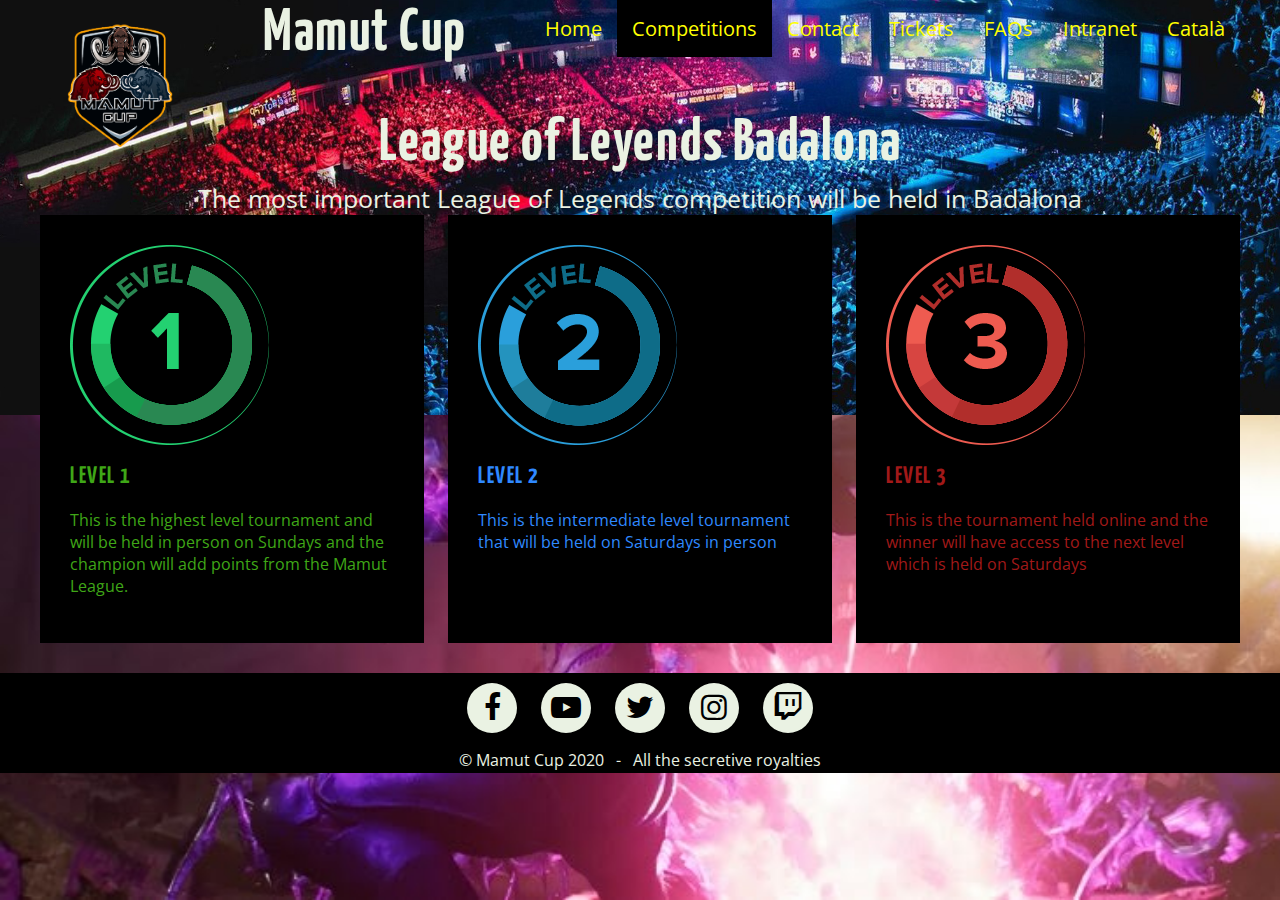
<file: zproces.html>
<!DOCTYPE html>
<html lang="es">
<head>
    <meta charset="UTF-8">
    <meta name="viewport" content="width=device-width, initial-scale=1.0">
    <title>Document</title>
    <link rel="stylesheet" href="css/style.css">
    <link rel="stylesheet" href="css/fontello.css">
    <link rel="stylesheet" href="css/cookies.css">
</head>
<body>
    <header class="header">
        <div class="contenedor">
            <img src="img/mamut sin fondo.png" class="img__logo" alt="">
            <h1 class="logo">Mamut Cup</h1>
            <span class="icon-menu-1" id="btn-menu"></span>
            <nav class="nav" id="nav">
                <ul class="menu">
                    <li class="menu__item"><a class="menu__link " href="zindex.html">Home</a></li>
                    <li class="menu__item"><a class="menu__link select" href="zproces.html">Competitions</a></li>
                    <li class="menu__item"><a class="menu__link" href="zcontacto.html">Contact</a></li>
                    <li class="menu__item"><a class="menu__link" href="zentrades.html">Tickets</a></li>
                    <li class="menu__item"><a class="menu__link" href="zfaqs.html">FAQs</a></li>
                    <li class="menu__item"><a class="menu__link" href="intranet/login.html">Intranet</a></li>
                    <li class="menu__item"><a class="menu__link" href="index.html">Català</a></li>
                </ul>
            </nav>
        </div>
    </header>
    <div class="banner">
        <img src="img/banner.jpg" alt="" class="banner__img">
        <div class="contenedor">
            <h2 class="banner__titulo">League of Leyends Badalona</h2>
            <p class="banner__txt">The most important League of Legends competition will be held in Badalona</p>
        </div>
    </div>
    <div class="contenedor">
        <section class="info">
            <article class="info__columna">
                <a href="index.html"><img src="img/level1.png" alt="" class="info__img"></a>
                <h2 class="info__titulo1"><a href="">LEVEL 1</a></h2>
                <p class="info__txt1">This is the highest level tournament and will be held in person on Sundays and the champion will add points from the Mamut League.</p>
            </article>
            <article class="info__columna">
                <img src="img/level2.png" alt="" class="info__img">
                <h2 class="info__titulo2"><a href="">LEVEL 2</a></h2>
                <p class="info__txt2">This is the intermediate level tournament that will be held on Saturdays in person</p>
            </article>
            <article class="info__columna">
                <a href="intranet/torneo.html"><img src="img/level-3-icon.png" alt="" class="info__img"></a>
                <h2 class="info__titulo3"><a href="intranet/torneo.html">LEVEL 3</a></h2>
                <p class="info__txt3">This is the tournament held online and the winner will have access to the next level which is held on Saturdays</p>
            </article>
        </section> 
    </div>
    <footer class="footer">
        <div class="social">
            <a href="https://www.facebook.com/Mamut-Cup-104134884631719/" class="icon-facebook"></a>
            <a href="https://www.youtube.com/channel/UCfzBm3c1TfxPBZqpD-VCSyg/" class="icon-youtube-play"></a>
            <a href="https://twitter.com/mamutcup" class="icon-twitter"></a>
            <a href="https://www.instagram.com/mamutcup/" class="icon-instagram"></a>
            <a href="https://www.twitch.tv/mamutcup" class="icon-twitch"></a>
        </div>
        <p class="copy"><span class="sed">&copy; Mamut Cup 2020</span> &nbsp; - &nbsp; All the secretive royalties</p>
    </footer>
    <script src="js/menu.js"></script>
</body>
</html>
</file>
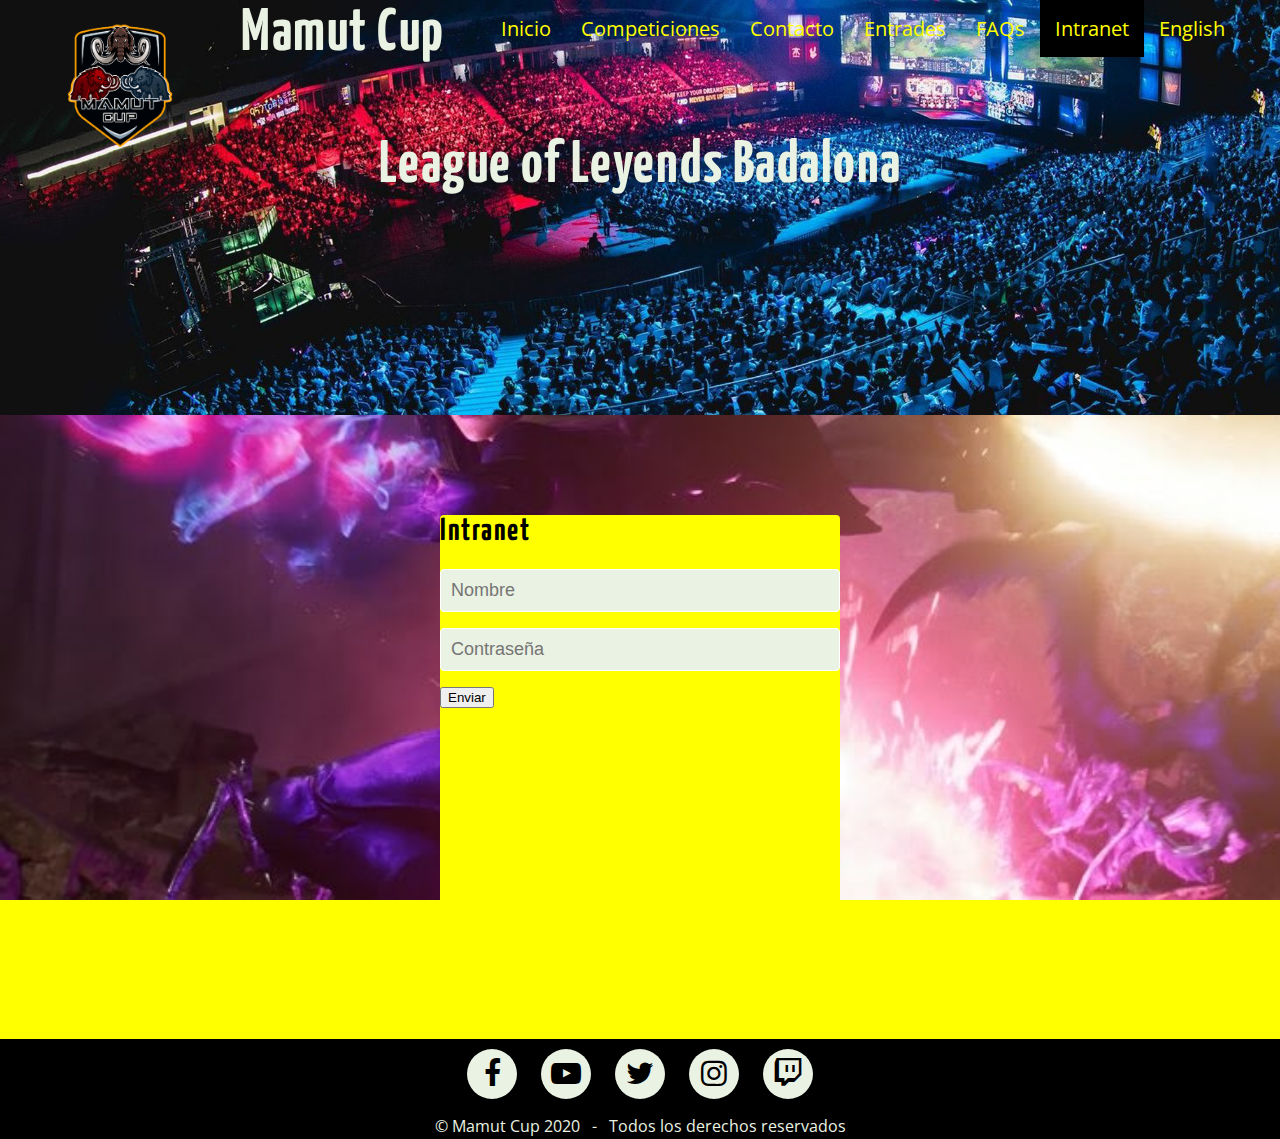
<file: intranet/login.html>
<!DOCTYPE html>
<html lang="es">
<head>
    <meta charset="UTF-8">
    <meta name="viewport" content="width=device-width, initial-scale=1.0">
    <title>iniciar sesion</title>
    <link rel="stylesheet" href="../css/style.css">
    <link rel="stylesheet" href="../css/fontello.css">
</head>
<body class="log">
    <header class="header">
        <div class="contenedor">
            <img src="../img/mamut sin fondo.png" class="img__logo" alt="">
            <h1 class="logo">Mamut Cup</h1>
            <span class="icon-menu-1" id="btn-menu"></span>
            <nav class="nav" id="nav">
                <ul class="menu">
                    <li class="menu__item"><a class="menu__link " href="../index.html">Inicio</a></li>
                    <li class="menu__item"><a class="menu__link" href="../proces.html">Competiciones</a></li>
                    <li class="menu__item"><a class="menu__link" href="../contacto.html">Contacto</a></li>
                    <li class="menu__item"><a class="menu__link" href="../entrades.html">Entrades</a></li>
                    <li class="menu__item"><a class="menu__link" href="../faqs.html">FAQs</a></li>
                    <li class="menu__item"><a class="menu__link select" href="login.html">Intranet</a></li>
                    <li class="menu__item"><a class="menu__link" href="../zindex.html">English</a></li>
                </ul>
            </nav>
        </div>
    </header>
    <div class="banner">
        <img src="../img/banner.jpg" alt="" class="banner__img">
        <div class="contenedor">
            <h2 class="banner__titulo">League of Leyends Badalona</h2>
        </div>
    </div>
        <div class="ratata">
    <h1>Intranet</h1>
    <form action="validar.php" method="post">
    <input class="controls" type="text" name="nombre" id="" placeholder="Nombre">
    <input class="controls" type="password" name="clave" id="" placeholder="Contraseña">
    <input type="submit" value="Enviar">
    </form></div>
    <footer class="footer">
        <div class="social">
            <a href="https://www.facebook.com/Mamut-Cup-104134884631719/" class="icon-facebook"></a>
            <a href="https://www.youtube.com/channel/UCfzBm3c1TfxPBZqpD-VCSyg/" class="icon-youtube-play"></a>
            <a href="https://twitter.com/mamutcup" class="icon-twitter"></a>
            <a href="https://www.instagram.com/mamutcup/" class="icon-instagram"></a>
            <a href="https://www.twitch.tv/mamutcup" class="icon-twitch"></a>
        </div>
        <p class="copy"><span class="sed">&copy; Mamut Cup 2020</span> &nbsp; - &nbsp; Todos los derechos reservados</p>
    </footer>
    <script src="../js/menu.js"></script>
</body>
</html>
</file>
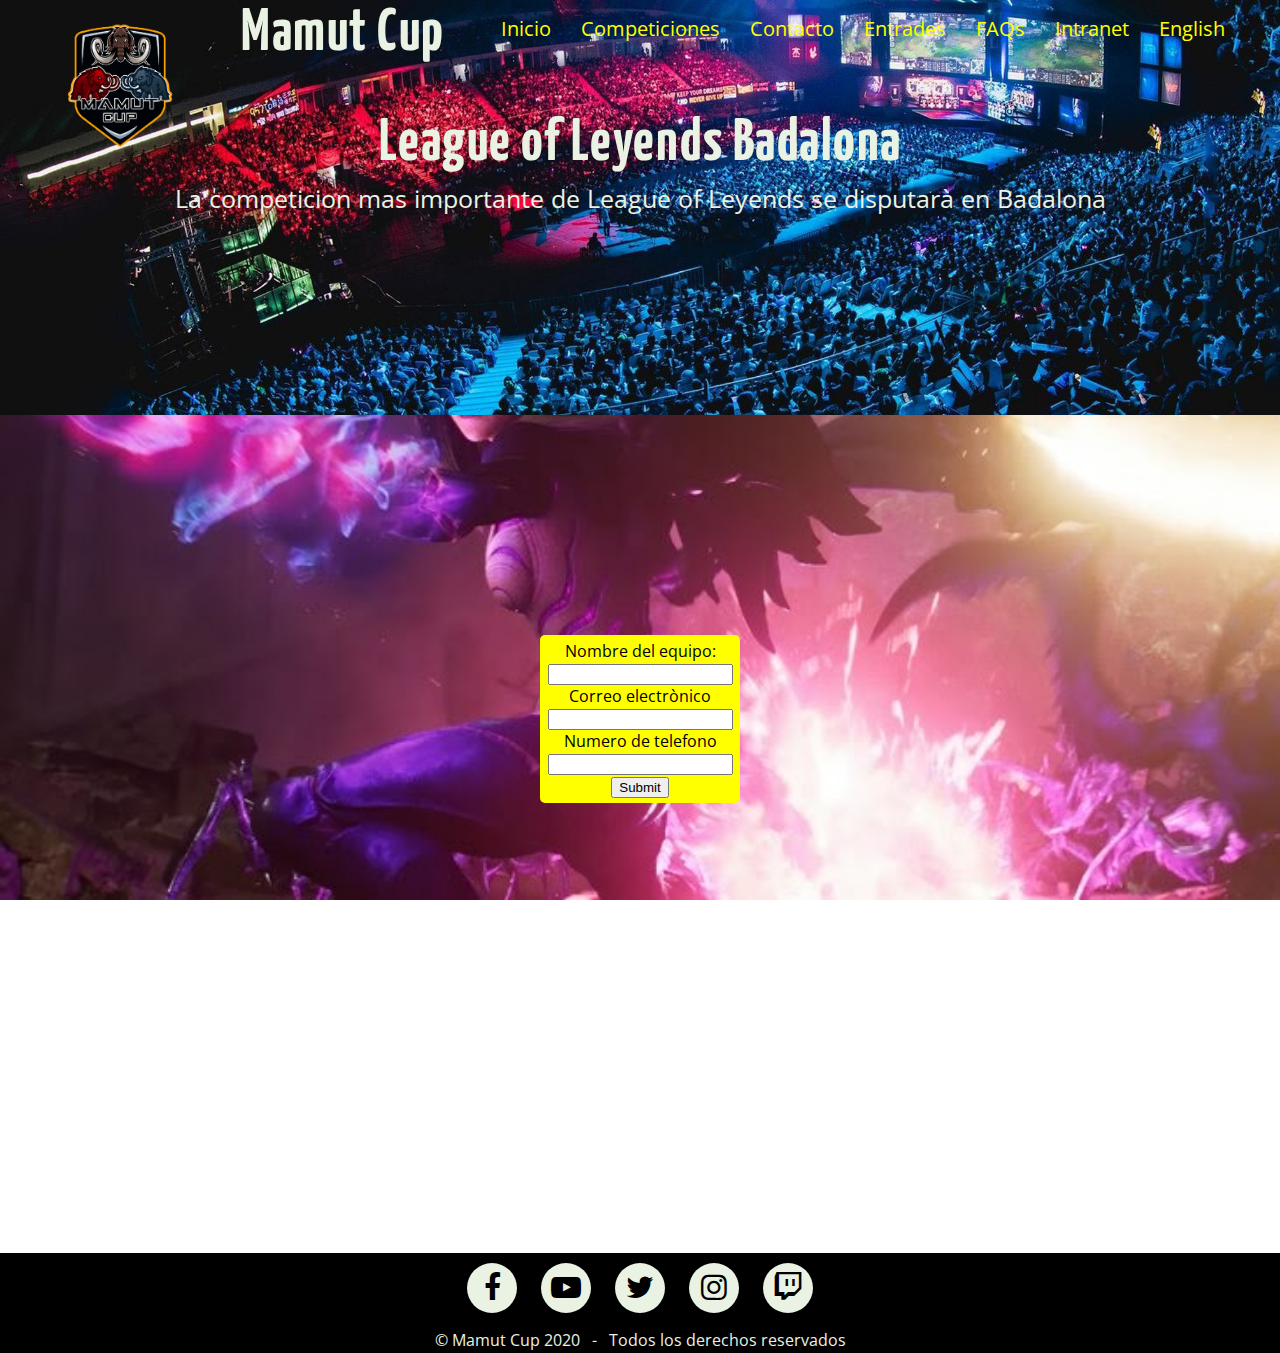
<file: intranet/torneo.html>
<!DOCTYPE html>
<html lang="en">
<head>
    <meta charset="UTF-8">
    <meta name="viewport" content="width=device-width, initial-scale=1.0">
    <title>Document</title>
    <link rel="stylesheet" href="../css/style.css">
    <link rel="stylesheet" href="../css/fontello.css">
    <link rel="stylesheet" href="../css/cookies.css">
</head>
<body>
    <header class="header">
        <div class="contenedor">
            <img src="../img/mamut sin fondo.png" class="img__logo" alt="">
            <h1 class="logo">Mamut Cup</h1>
            <span class="icon-menu-1" id="btn-menu"></span>
            <nav class="nav" id="nav">
                <ul class="menu">
                    <li class="menu__item"><a class="menu__link " href="../index.html">Inicio</a></li>
                    <li class="menu__item"><a class="menu__link " href="../proces.html">Competiciones</a></li>
                    <li class="menu__item"><a class="menu__link" href="../contacto.html">Contacto</a></li>
                    <li class="menu__item"><a class="menu__link" href="../entrades.html">Entrades</a></li>
                    <li class="menu__item"><a class="menu__link" href="../faqs.html">FAQs</a></li>
                    <li class="menu__item"><a class="menu__link" href="login.html">Intranet</a></li>
                    <li class="menu__item"><a class="menu__link" href="../zindex.html">English</a></li>
                </ul>
            </nav>
        </div>
    </header>
    <div class="banner">
        <img src="../img/banner.jpg" alt="" class="banner__img">
        <div class="contenedor">
            <h2 class="banner__titulo">League of Leyends Badalona</h2>
            <p class="banner__txt">La competicion mas importante de League of Leyends se disputarà en Badalona</p>
        </div>
    </div>
    <div class="colocar">
    <div class="formulin">
        <form action="enviar.php" class="df" method="POST">
            <label for="">Nombre del equipo:</label>
            <input type="text" name="nombre" required>
            <label for="">Correo electrònico</label>
            <input type="mail" name="correo" required>
            <label for="">Numero de telefono</label>
            <input type="number" name="telefono" minlength="9" required>
            <input type="submit">
        </form>
    </div></div>
    <footer class="footer">
        <div class="social">
            <a href="https://www.facebook.com/Mamut-Cup-104134884631719/" class="icon-facebook"></a>
            <a href="https://www.youtube.com/channel/UCfzBm3c1TfxPBZqpD-VCSyg/" class="icon-youtube-play"></a>
            <a href="https://twitter.com/mamutcup" class="icon-twitter"></a>
            <a href="https://www.instagram.com/mamutcup/" class="icon-instagram"></a>
            <a href="https://www.twitch.tv/mamutcup" class="icon-twitch"></a>
        </div>
        <p class="copy"><span class="sed">&copy; Mamut Cup 2020</span> &nbsp; - &nbsp; Todos los derechos reservados</p>
    </footer>
    <script src="../js/menu.js"></script>
</body>
</html>
</file>
<file: css/style.css>
@import url('https://fonts.googleapis.com/css2?family=Yanone+Kaffeesatz:wght@700&display=swap');
@import url('https://fonts.googleapis.com/css2?family=Open+Sans&display=swap');

h1, h2, h3, h4, h5{
    font-family: 'Yanone Kaffeesatz', sans-serif;
    letter-spacing: 1.5px;
}


.img__logo{
  margin: 5px;
  width: 50px;
  height: 50px;
}

.contenedor{
    margin: auto;
    width: 98%;
}
body{
    margin: 0;
    font-family: 'Open Sans', sans-serif;
    background-image: url(../img/kaisa-ezreal-lol-season-2020-uhdpaper.png);
    background-repeat: no-repeat;
    background-size: cover;
    background-attachment: fixed;
}
*{
    box-sizing: border-box;
}
img{
    display: block;
    max-width: 100%;
}
.header{
    height: 60px;
}
.header .contenedor{
    display: flex;
    justify-content: space-between;
}
.logo, .icon-menu-1{
    margin: 5px;
    color: #EAF2E3;
}
.icon-menu-1{
    display: block;
    width: 40px;
    height: 40px;
    font-size: 30px;
    background: yellow;
    text-align: center;
    line-height: 45px;
    border-radius: 5px;
    margin-left: auto;
    cursor: pointer;
}
.nav{
    position: absolute;
    top: 60px;
    left: -100%;
    width: 100%;
    transition: all 0.4s;
}
.menu{
    list-style: none;
    padding: 0;
    margin: 0;
}

.menu__link{
    display: block;
    padding: 15px;
    background: black;
    text-decoration: none;
    color: yellow;
}
.menu__link:hover, .select{
    background: yellow;
    color: black;
}
.mostrar{
    left: 0;
}

/*Banner*/
.banner{
    margin-top: -60px;
    position: relative;
    z-index: -1000;
    margin-bottom: 20px;
}

.banner .contenedor{
    position: absolute;
    top: 50%;
    left: 50%;
    transform: translateX(-50%) translateY(-50%);
    width: 100%;
    color: #EAF2E3;
    text-align: center;
}

.banner__txt{
    display: none;
}

/*cuerpo*/
.info__columna {
    background: black;
    color: yellow;
    padding: 15px;
    margin-bottom: 30px;
  }

/*comentaristas*/
.cursos__columna {
    position: relative;
    margin-bottom: 30px;
  }
  .cursos__descripcion {
    position: absolute;
    top: 0;
    left: 0;
    color: yellow;
    background: rgba(0, 0, 0, 0.651);
    width: 50%;
    height: 100%;
    padding: 5px;
  }
  .cursos__titulo {
    font-size: 25px;
    margin: 5px 0;
  }
  .cursos__img {
    width: 70%;
  }
  /*footer*/
  .footer {
    height: 100px;
    width: 100%;
    background: black;
    color: #EAF2E3;
    padding: 10px;
    text-align: center;
  }
  
  .footer .social [class^="icon-"] {
    display: inline-block;
    color: black;
    text-decoration: none;
    font-size: 30px;
    padding: 10px 0;
    background: #EAF2E3;
    border-radius: 50%;
    width: 50px;
    height: 50px;
    line-height: 20px;
  
  }
  .footer .social [class^="icon-"]:hover{
      color: white;
      background: black;
  }
  .sed:hover{
    color: yellow;
    cursor: pointer;
  }

  /*responsive*/
  @media(max-width:480px){
    .banner__titulo{
      display: none;
    }
  }
  @media(min-width:480px) {
    .contentw{
      min-height: calc(100vh - 246px -130px);
    }
    .logo {
      font-size: 40px;
    }
    .img__logo{
      width: 30px;
      height: 30px;
    }

    .banner__titulo {
      font-size: 30px;
      margin: 5px 0;
    }
    .banner__txt {
      display: block;
      font-size: 18px;
      margin: 7px 0;
    }
    .info, .cursos {
      display: flex;
      justify-content: space-between;
      margin-top: -90px;
    }
    .info__columna {
      width: 32%;
    }
    .info__titulo {
      font-size: 30px;
      margin: 5px 0;
    }
    .section__titulo {
      color: yellow;
      width: 100%;
    }
    .cursos {
      flex-wrap: wrap;
      margin-top: 0;
    }
    .cursos__columna {
      width: 49%;
    }
    .footer .social [class^="icon-"] {
      margin: 0 10px;
    }
  }
  @media(min-width:768px) {  
    .img__logo{
      width: 100px;
      height: 100px;
    }
    .banner__titulo {
      font-size: 50px;
    }
    .cursos__titulo {
      font-size: 40px;
    }
    .contentw{
      min-height: calc(100vh - 246px -130px);
    }
  }
  
  @media(min-width:1024px) { 
    .contentw{
      min-height: calc(100vh - 246px -130px);
    }
    .img__logo{
      width: 150px;
      height: 150px;
    } 
    .contenedor {
      width: 1000px;
    }
    .section__titulo {
      font-size: 50px;
      margin: 30px 0;
    }
    .nav {
      position: static;
      width: auto;
    }
    .menu {
      display: flex;
    }
    .icon-menu-1 {
      display: none;
    }
    .menu__link {
      background: none;
      font-size: 20px;
    }
    .select {
      color: yellow;
      background: black;
    }
    .banner__titulo {
      font-size: 60px;
    }
    .banner__txt {
      font-size: 25px;
    }
    .info {
      margin-top: -10px;
    }
    .info__columna {
      padding: 30px;
    }
    .info__titulo {
      font-size: 40px;
      text-align: center;
    }
    .cursos__descripcion {
      padding: 20px;
    }
    .cursos__titulo {
      font-size: 50px;
    }
    .cursos__txt {
      font-size: 20px;
    }
  }
  
  @media(min-width:1280px) {
    .contenedor {
      width: 1200px;
    }
    .logo {
      font-size: 60px;
    }
    .banner .contenedor {
      top: 40%;
    }
    .info {
      margin-top: -220px;
    }
  }
  /*login*/
.log{
  background-color: yellow;
}
.ratata{
  margin-bottom: 100px;
  width: 400px;
  background: yellow;
  margin: auto;
  margin-top: 100px;
  border-radius: 4px;
  font-family: 'Gill Sans', 'Gill Sans MT', Calibri, 'Trebuchet MS', sans-serif;
  color: black;
}
.controls{
  width: 100%;
  background: #EAF2E3;
  padding: 10px;
  border-radius: 4px;
  margin-bottom: 16px;
  border: 1px solid white;
  font-family: 'Gill Sans', 'Gill Sans MT', Calibri, 'Trebuchet MS', sans-serif;
  font-size: 18px;
}


.ratata{
  min-height: calc(100vh - 246px - 130px);
}
.contentw{
  min-height: calc(100vh - 246px -130px);
}
.info__titulo1 a{
  color: rgb(63, 167, 23);
  text-decoration: none;
}
.info__titulo2 a{
  color: rgb(47, 137, 255);
  text-decoration: none;
}
.info__titulo3 a{
  color: rgb(161, 25, 25);
  text-decoration: none;
}
.info__txt1{
  color: rgb(63, 167, 23);
}
.info__txt2{
  color: rgb(47, 137, 255);
}
.info__txt3{
  color: rgb(161, 25, 25);
}
@import url('https://fonts.googleapis.com/css?family=Rubik&display=swap');


.box{
   width: 320px;
   margin: 100px auto;
   background: #fff;
   border-radius: 7px;
   box-shadow: 1px 2px 4px rgba(0,0,0,.3);
}

.box .heading{
   background: yellow;
   border-radius: 7px 7px 0px 0px;
   padding: 10px;
   color: black;
   text-align: center;
   font-family: "Rubik";
}

.faqs{
   padding: 0px 20px 20px;
}

::-webkit-details-marker{
   float: right;
   margin-top: 3px;
}

details{
   background: #f6f6f6;
   padding: 10px 20px;
   border-radius: 7px;
   margin-top: 20px;
   font-family: "Rubik";
   font-size: 14px;
   letter-spacing: 1px;
   cursor: pointer;
}

details summary{
   outline: none;
}
.contentttt{
  min-height: calc(100vh -150px -300px);
}
h6{
  font-family: 'Gill Sans', 'Gill Sans MT', Calibri, 'Trebuchet MS', sans-serif;
  font-size: 20px;
  color: #EAF2E3;
  margin: 20px;
  margin-bottom: 100vh;
  text-align: center;
}
.df{
  text-align: center;
  background-color: yellow;
  width: 200px;
  margin: auto;
  padding: 5px;
  border-radius: 5px;

}
.colocar{
padding-top: 200px;
  margin-bottom: 50vh;
}

img[src*="https://cdn.000webhost.com/000webhost/logo/footer-powered-by-000webhost-white2.png"] {
  display: none;
}
</file>
<file: css/fontello.css>
@font-face {
  font-family: 'fontello';
  src: url('../font/fontello.eot?69063981');
  src: url('../font/fontello.eot?69063981#iefix') format('embedded-opentype'),
       url('../font/fontello.woff2?69063981') format('woff2'),
       url('../font/fontello.woff?69063981') format('woff'),
       url('../font/fontello.ttf?69063981') format('truetype'),
       url('../font/fontello.svg?69063981#fontello') format('svg');
  font-weight: normal;
  font-style: normal;
}
/* Chrome hack: SVG is rendered more smooth in Windozze. 100% magic, uncomment if you need it. */
/* Note, that will break hinting! In other OS-es font will be not as sharp as it could be */
/*
@media screen and (-webkit-min-device-pixel-ratio:0) {
  @font-face {
    font-family: 'fontello';
    src: url('../font/fontello.svg?69063981#fontello') format('svg');
  }
}
*/
 
 [class^="icon-"]:before, [class*=" icon-"]:before {
  font-family: "fontello";
  font-style: normal;
  font-weight: normal;
  speak: none;
 
  display: inline-block;
  text-decoration: inherit;
  width: 1em;
  margin-right: .2em;
  text-align: center;
  /* opacity: .8; */
 
  /* For safety - reset parent styles, that can break glyph codes*/
  font-variant: normal;
  text-transform: none;
 
  /* fix buttons height, for twitter bootstrap */
  line-height: 1em;
 
  /* Animation center compensation - margins should be symmetric */
  /* remove if not needed */
  margin-left: .2em;
 
  /* you can be more comfortable with increased icons size */
  /* font-size: 120%; */
 
  /* Font smoothing. That was taken from TWBS */
  -webkit-font-smoothing: antialiased;
  -moz-osx-font-smoothing: grayscale;
 
  /* Uncomment for 3D effect */
  /* text-shadow: 1px 1px 1px rgba(127, 127, 127, 0.3); */
}
 
.icon-twitter:before { content: '\f099'; } /* '' */
.icon-facebook:before { content: '\f09a'; } /* '' */
.icon-menu:before { content: '\f0c9'; } /* '' */
.icon-youtube-play:before { content: '\f16a'; } /* '' */
.icon-instagram:before { content: '\f16d'; } /* '' */
.icon-twitch:before { content: '\f1e8'; } /* '' */
</file>
<file: css/cookies.css>
#barraaceptacion {
    display:none;
    position:fixed;
    left:0px;
    right:0px;
    bottom:0px;
    padding-bottom:20px;
    width:100%;
    text-align:center;
    min-height:40px;
    background-color: rgba(0, 0, 0, 0.705);
    color:#fff;
    z-index:99999;
}
 
.inner {
    width:100%;
    position:absolute;
    padding-left:5px;
    font-family:verdana;
    font-size:12px;
    top:30%;
}
 
.inner a.ok {
    padding:4px;
    color:#00ff2e;
    text-decoration:none;
}
 
.inner a.info {
    padding-left:5px;
    text-decoration:none;
    color:#faff00;
}
</file>
<file: css/form.css>
.formc{
  margin: auto;
    width: 100%;
    height: 70vh;
  }
.formmmm{
width: 400px;
background: yellow;
padding: 30px;
margin: auto;
margin-top: 100px;
border-radius: 4px;
}
.control{
  width: 100%;
  background-color: yellow;
  padding: 10px;
  margin-bottom: 16px;
  border-radius: 4px;
  border: 1px solid rgb(172, 172, 48);
  font-size: 18px;
}
.controls{
  background-color: rgb(0, 0, 0);
  color: aliceblue;
}
.controls:hover{
  background-color: white;
  color: black;
  border: 1px solid black;
}
.oko{
  text-align: center;
  font-size: 20px;
}
</file>
